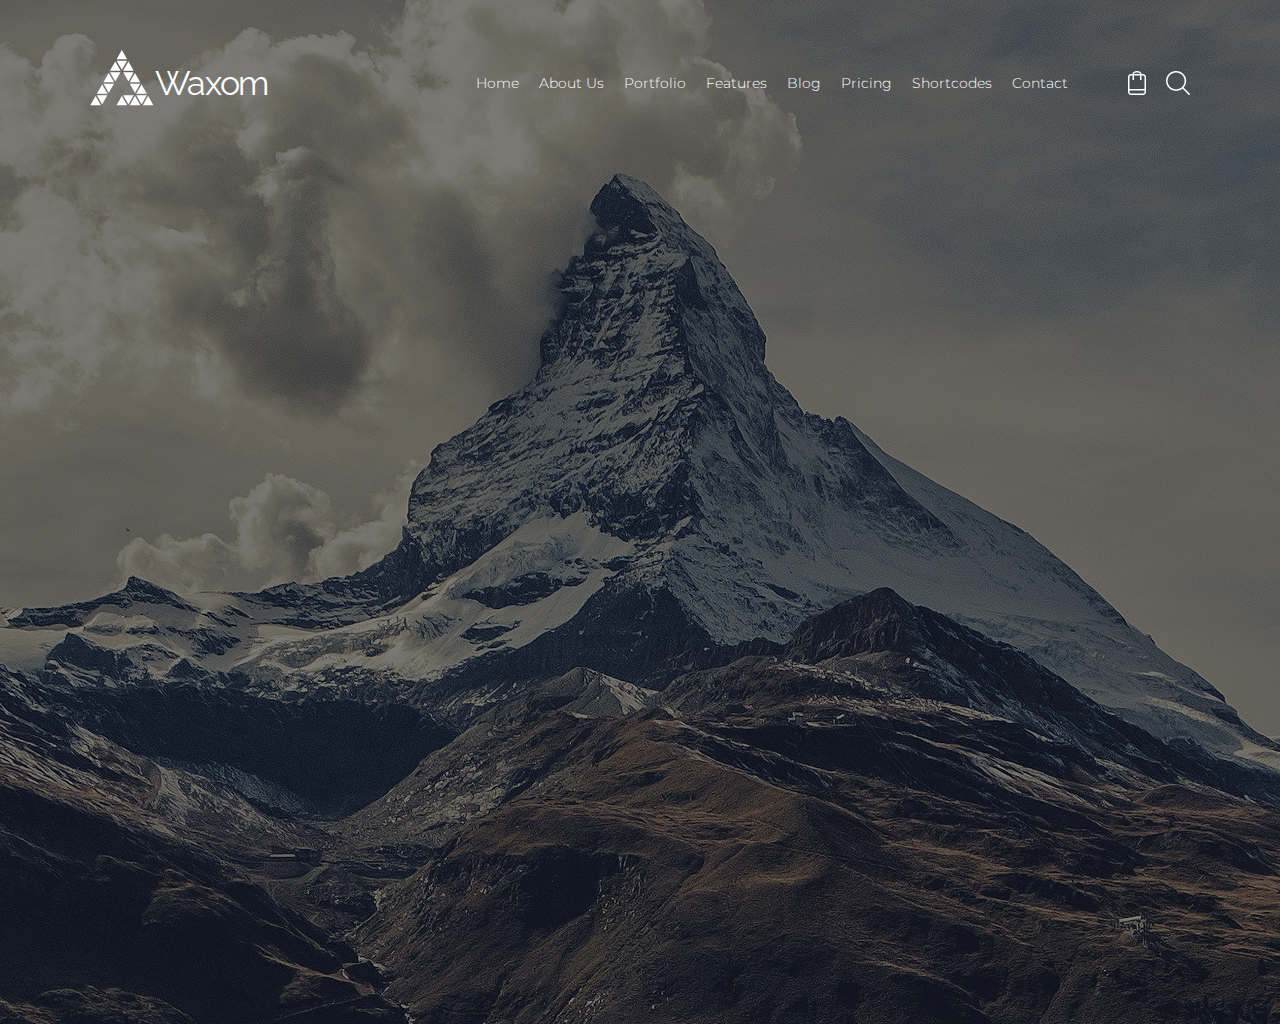
<file: 10/index.html>
<!DOCTYPE html>
<html lang="en">

<head>
    <meta charset="UTF-8">

    <link rel="stylesheet" href="style.css">
    <link href="https://fonts.googleapis.com/css?family=Montserrat:400,600,600i,700,800
    |Raleway:400,400i,500,500i,600,800i,900&display=swap" rel="stylesheet">
    <title>Document</title>
</head>

<body>

    <div class="header">
        <div class="header-navigator">
            <div class="logo">
                <div class="logo-img"></div>
                <div class="logo-text">Waxom</div>
            </div>

            <div class="nav">
                <ul class="nav-items">
                    <li>Home</li>
                    <li>About Us</li>
                    <li>Portfolio</li>
                    <li>Features</li>
                    <li>Blog</li>
                    <li>Pricing</li>
                    <li>Shortcodes</li>
                    <li>Contact</li>
                </ul>

                <div class="item-nav">
                    <div class="item-nav-box"></div>
                    <div class="item-nav-search"></div>
                </div>
            </div>
        </div>


    </div>





</body>

</html>
</file>
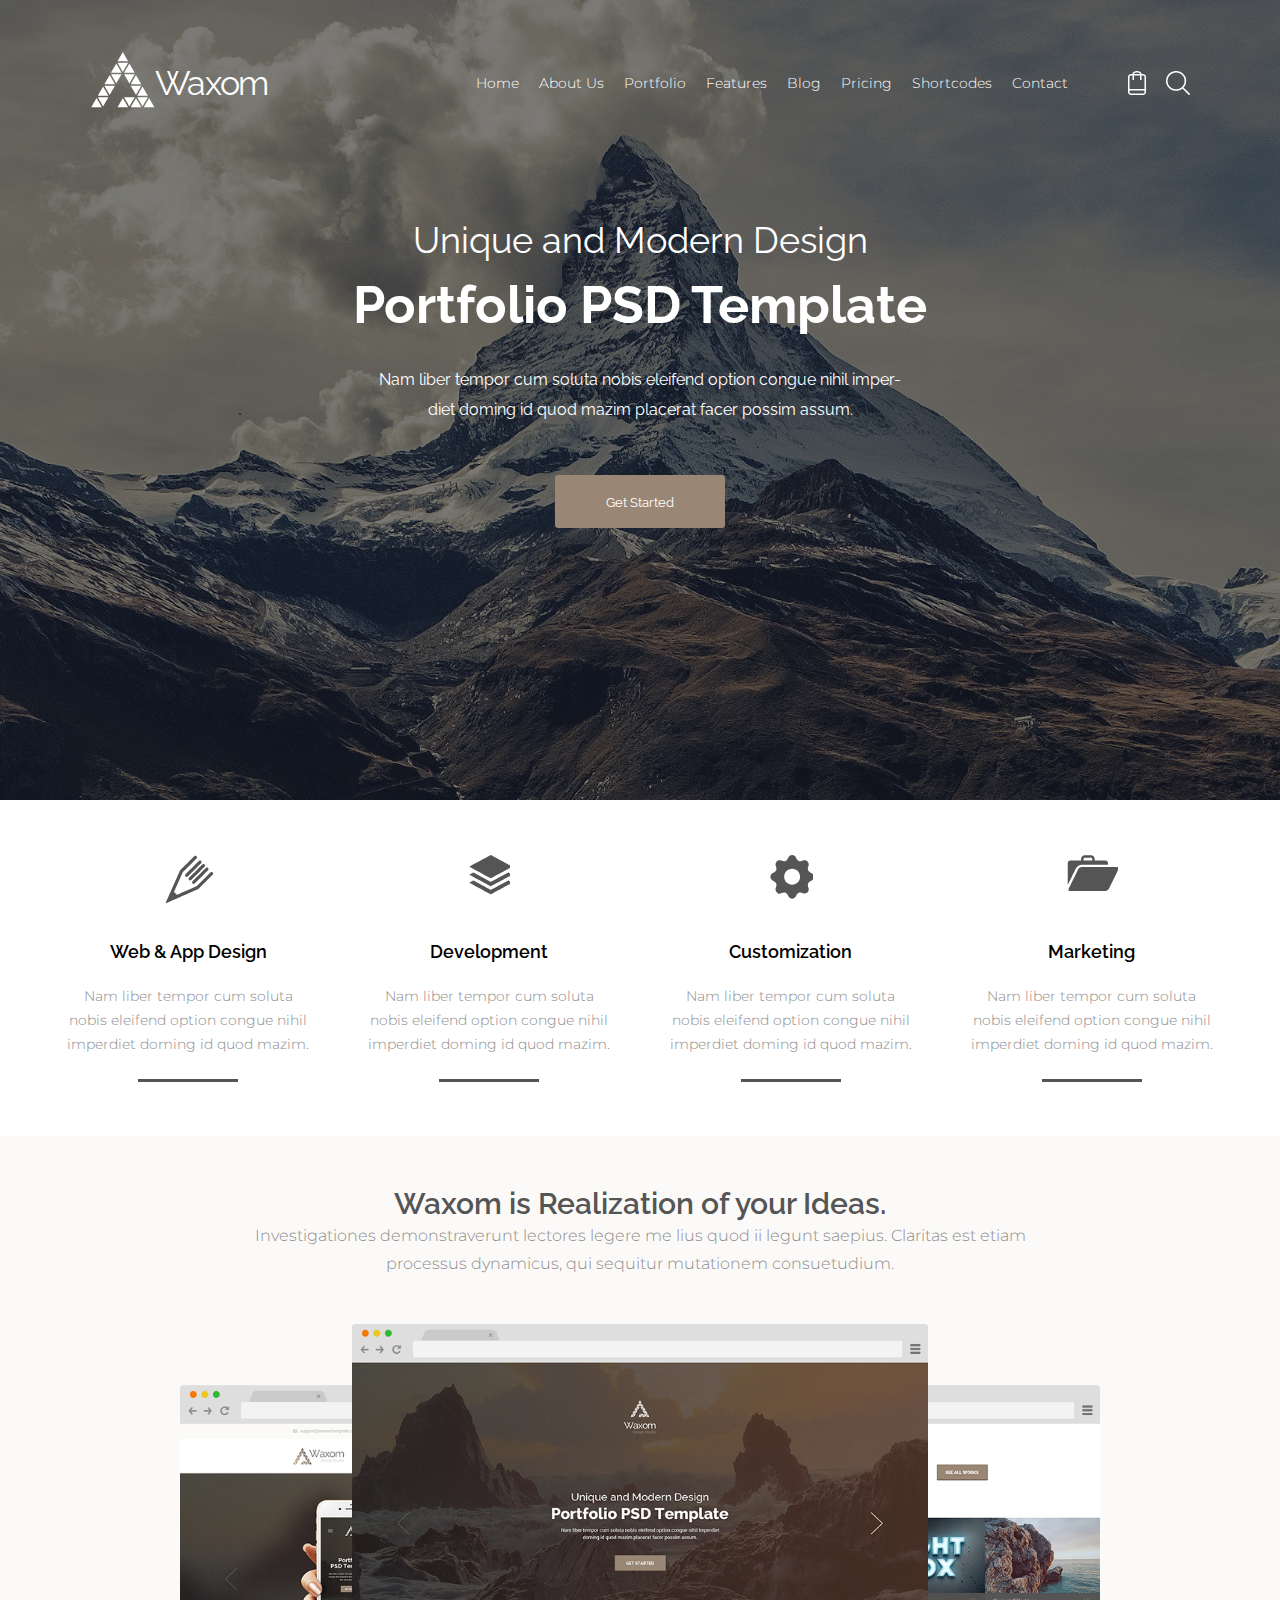
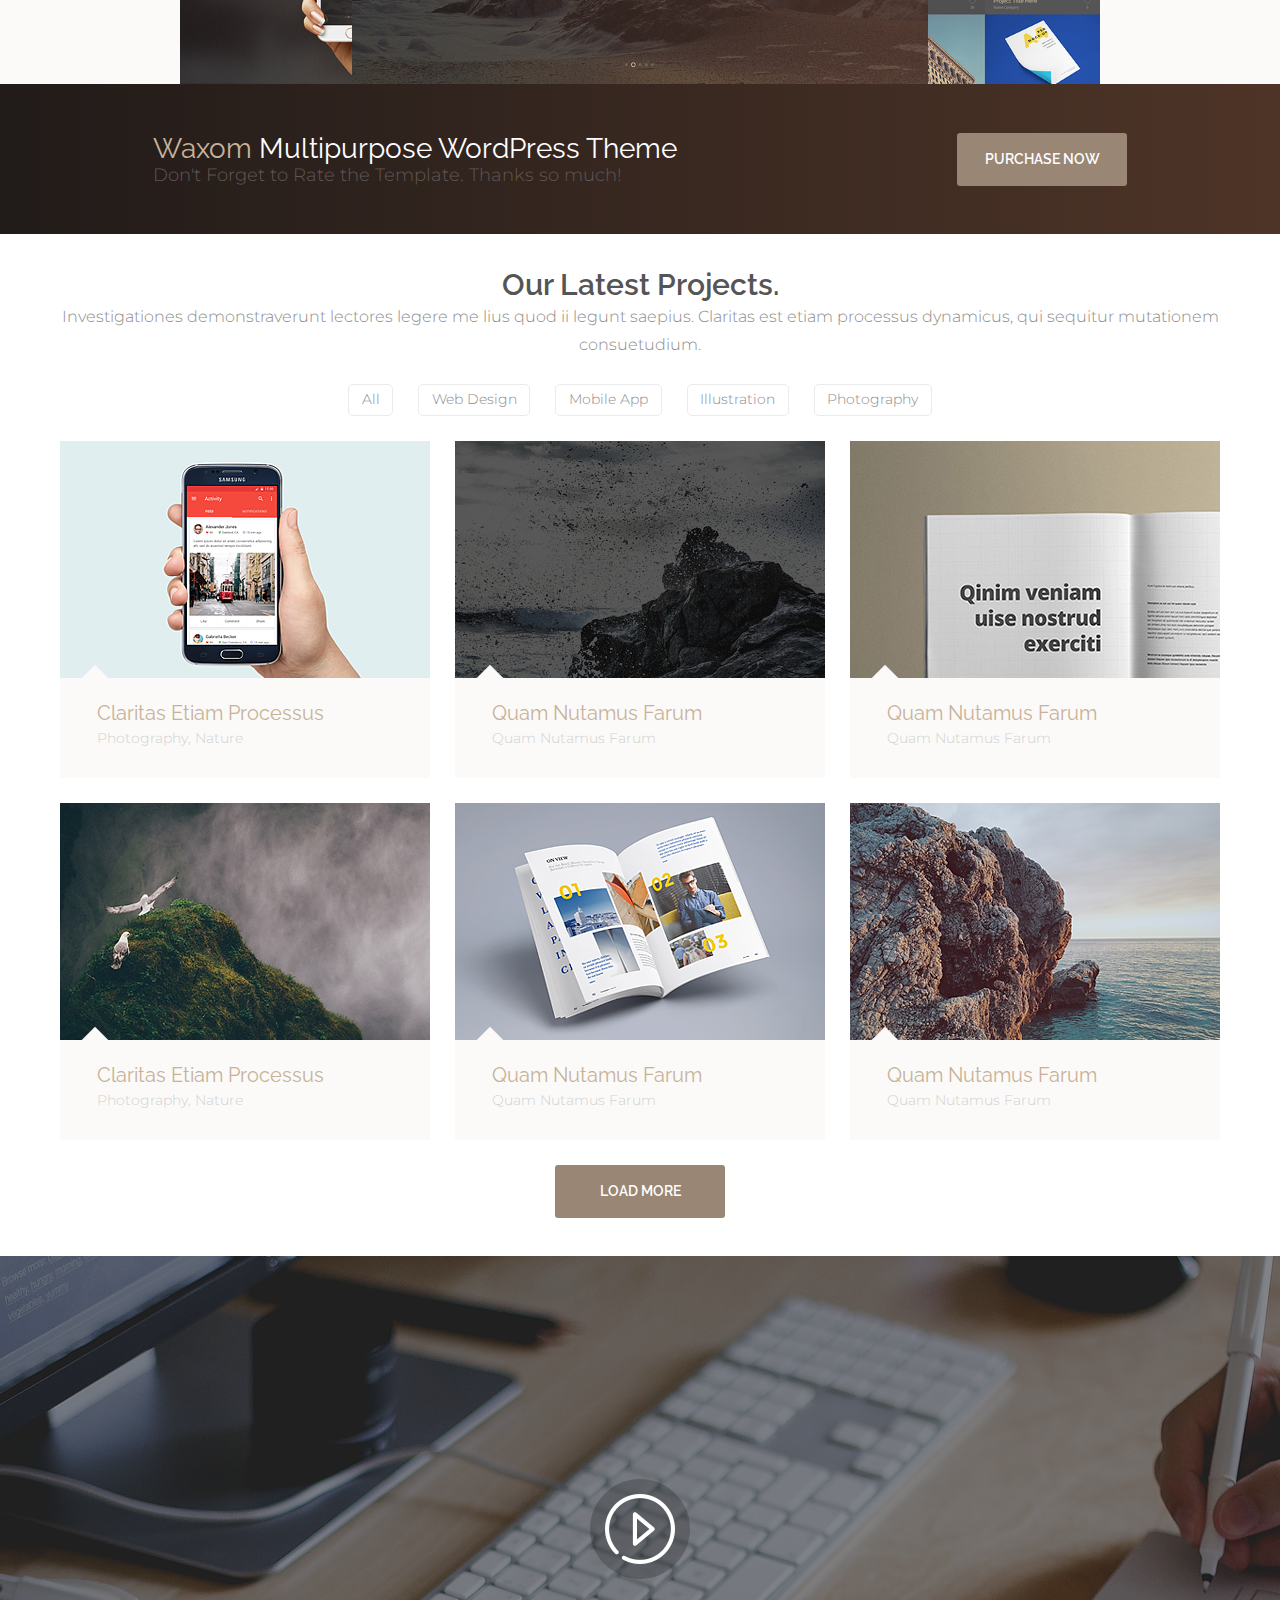
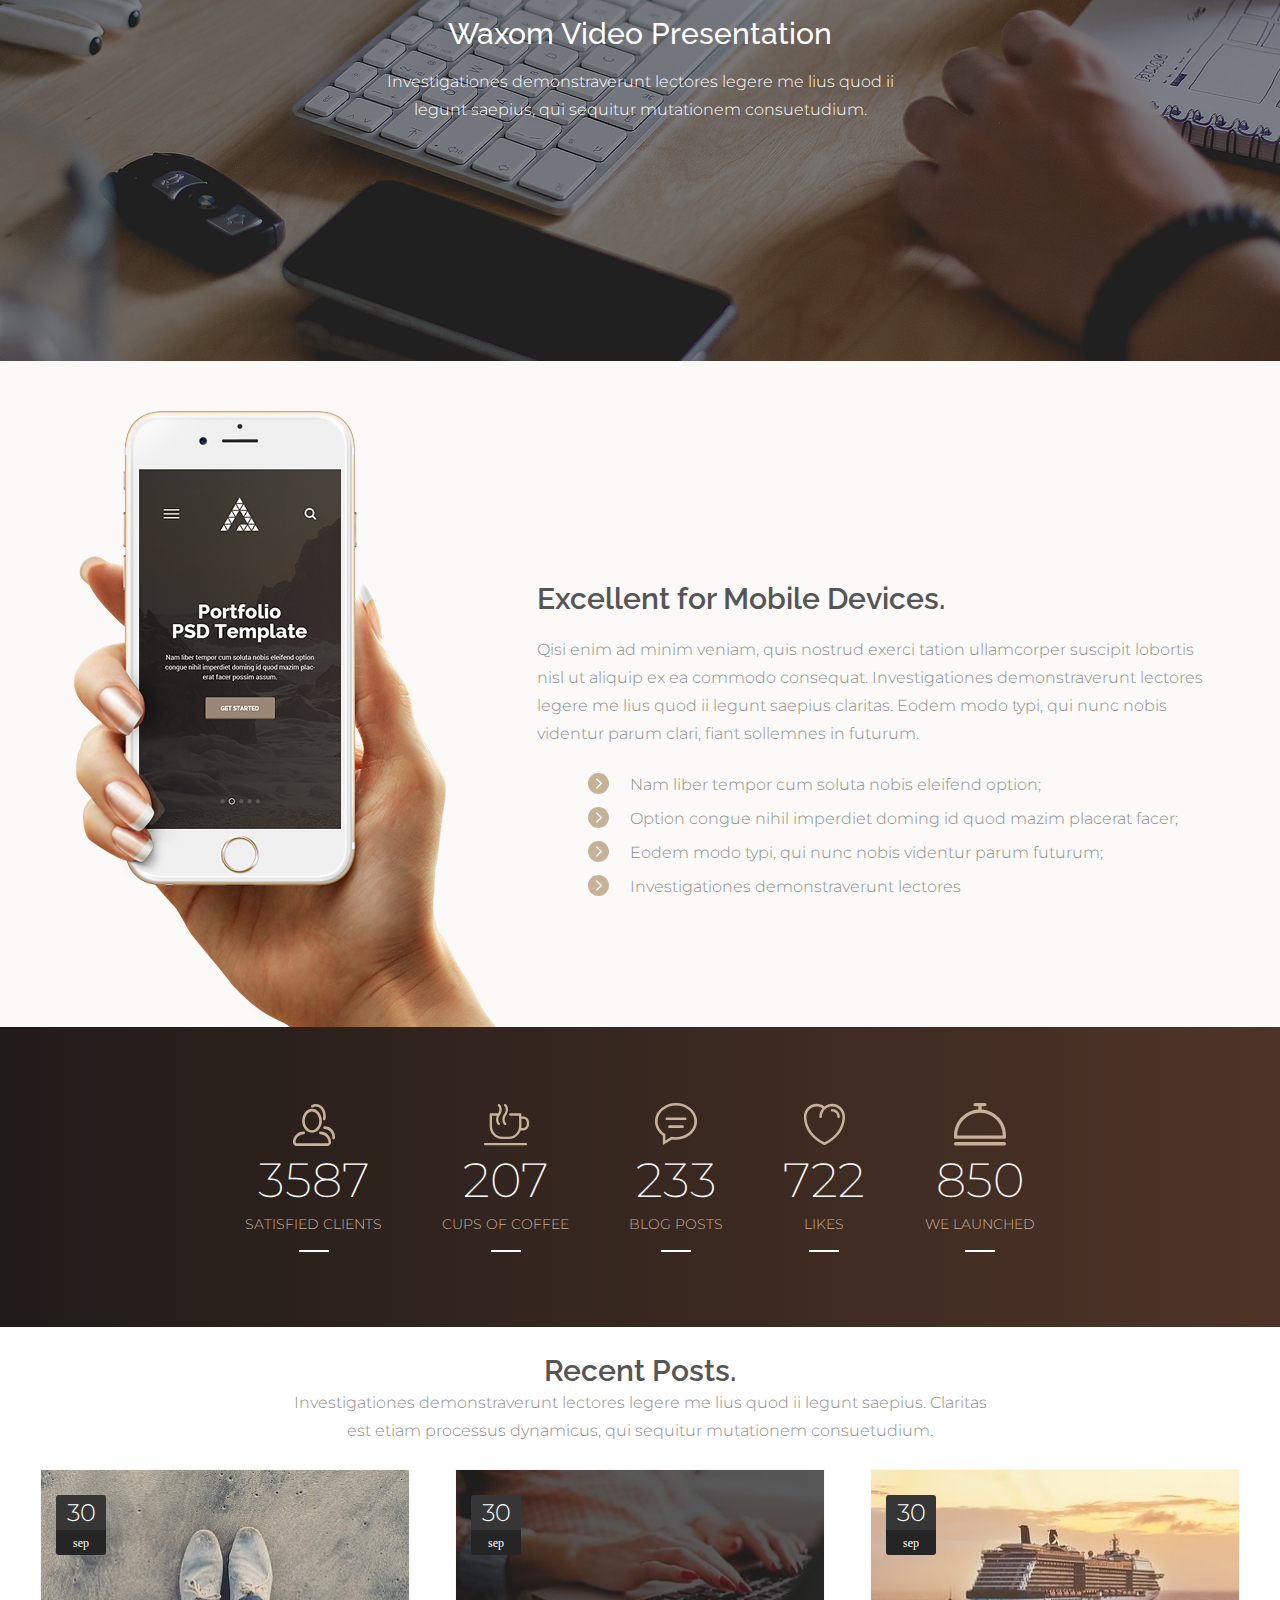
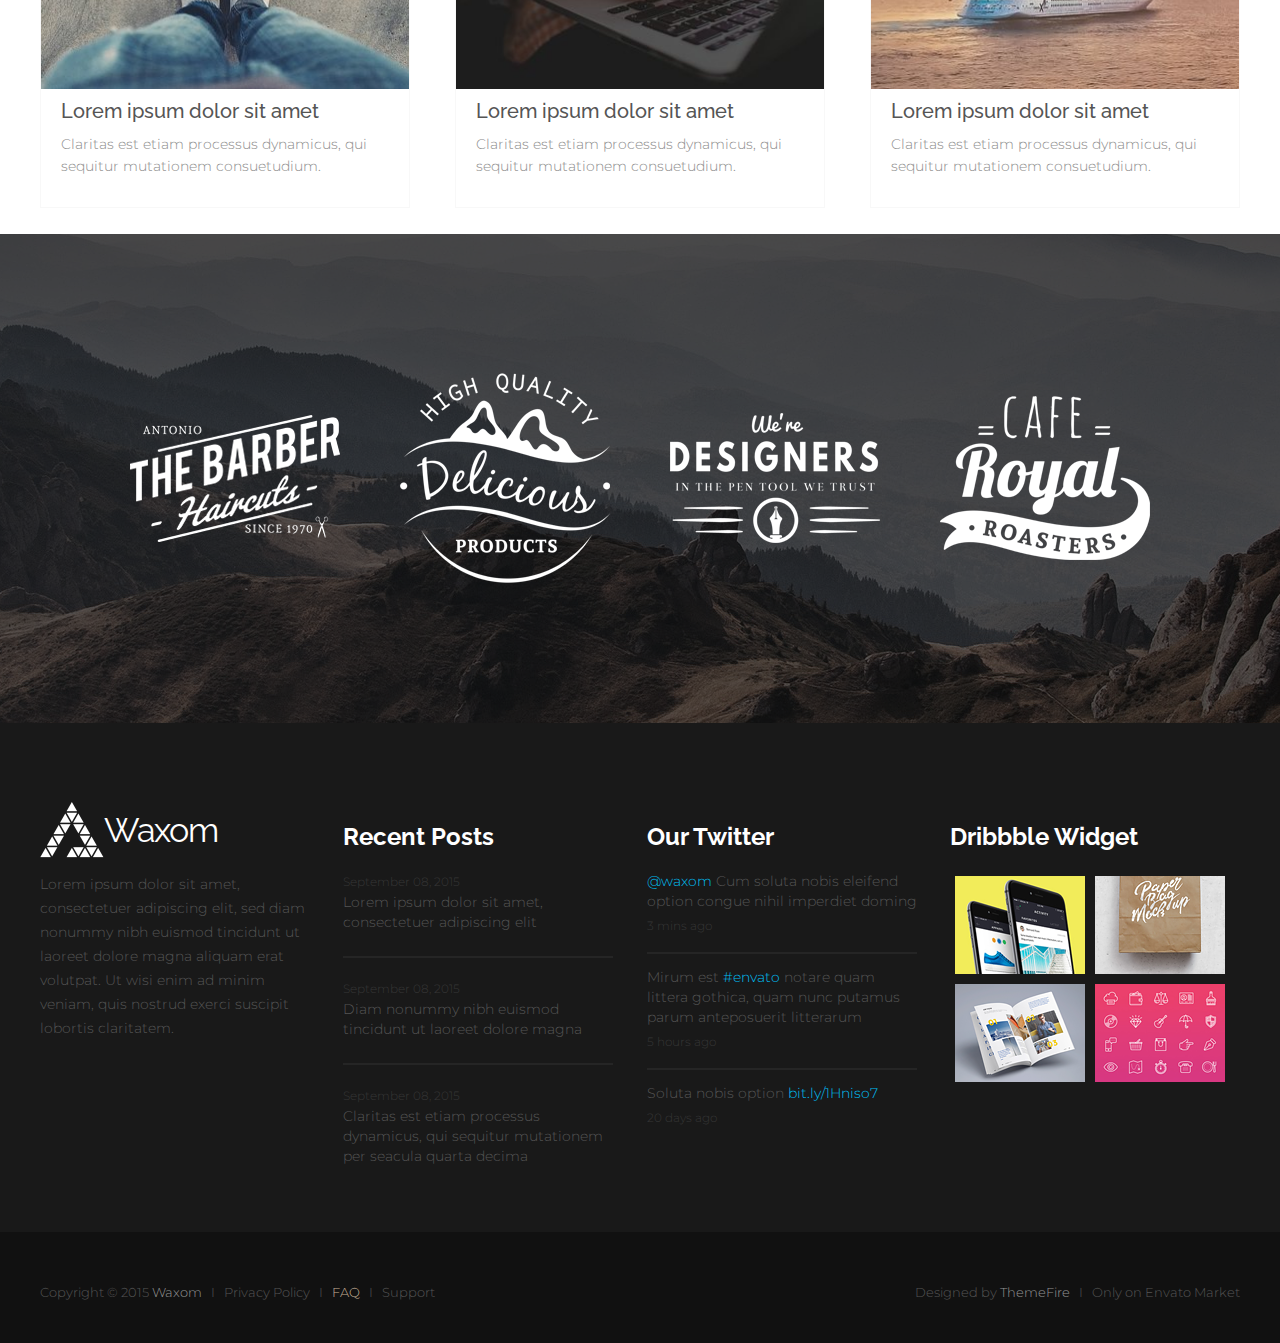
<file: 88/index.html>
<!DOCTYPE html>
<html lang="ru">

<head>
    <meta charset="UTF-8">
    <link rel="stylesheet" href="style.css">
    <meta name="viewport" content="width=device-width, initial-scale=1">
    <link href="https://fonts.googleapis.com/css?family=Montserrat:400,600,600i,700,800
    |Raleway:400,400i,500,500i,600,800i,900&display=swap" rel="stylesheet">
    <title>Document</title>
</head>

<body>

    <div class="header">
        <div class="header-navigator">
            <div class="logo">
                <div class="logo-img"> </div>
                <div class="logo-text">Waxom</div>
            </div>
            <div class="nav">
                <div class="header-burger">
                    <span></span>
                </div>
                <ul class="nav-items">
                    <li><a href="Google.com">Home</a></li>
                    <li><a href="">About Us</a> </li>
                    <li><a href="">Portfolio</a> </li>
                    <li><a href="">Features</a> </li>
                    <li><a href="">Blog</a> </li>
                    <li><a href="">Pricing</a> </li>
                    <li><a href="">Shortcodes</a> </li>
                    <li><a href="">Contact</a> </li>
                </ul>
                <div class="item-nav">
                    <div class="item-nav-box"></div>
                    <div class="item-nav-search"></div>
                </div>
            </div>
            <div class="item-nav-search2"></div>
        </div>
        <div class="header-text">
            <div class="header-main-text">Unique and Modern Design</div>
            <div class="header-subtext">Portfolio PSD Template</div>
            <div class="header-subtext-sub">Nam liber tempor cum soluta nobis eleifend option congue nihil
                imper-<br>diet
                doming id quod mazim placerat facer possim assum.</div>
        </div>
        <div class="header-buton">
            <button class="header-btn">Get Started</button>
        </div>
    </div>

    <div class="header-img-items">

        <div class="header-img-items1 img-header-flex-wraper flex">
            <div class="header-img-karandash "></div>
            <span class="karandash-text">Web & App Design</span>
            <span class="karandas-subtex">Nam liber tempor cum soluta nobis eleifend option
                congue nihil imperdiet doming id quod mazim.</span>
            <div class="header-line"></div>
        </div>
        <div class="header-img-items2 img-header-flex-wraper flex">
            <div class="header-img-list"></div>
            <span class="karandash-text">Development</span>
            <span class="karandas-subtex">Nam liber tempor cum soluta nobis eleifend option
                congue nihil imperdiet doming id quod mazim.</span>
            <div class="header-line"></div>
        </div>
        <div class="header-img-items3 img-header-flex-wraper flex">
            <div class="header-img-custom"></div>
            <span class="karandash-text">Customization</span>
            <span class="karandas-subtex">Nam liber tempor cum soluta nobis eleifend option
                congue nihil imperdiet doming id quod mazim.</span>
            <div class="header-line"></div>
        </div>
        <div class="header-img-items4 img-header-flex-wraper flex">
            <div class="header-img-folder "></div>
            <span class="karandash-text">Marketing</span>
            <span class="karandas-subtex">Nam liber tempor cum soluta nobis eleifend option
                congue nihil imperdiet doming id quod mazim.</span>
            <div class="header-line"></div>
        </div>


    </div>

    <div class="waxon-ideas">

        <div class="ideas-text">
            <div class="ideas-maintext">Waxom is Realization of your Ideas.</div>
            <div class="ideas-subtext">Investigationes demonstraverunt lectores legere me lius quod ii legunt saepius.
                Claritas est etiam <br> processus dynamicus, qui sequitur mutationem consuetudium.</div>
        </div>

        <div class="ideas-main-img">
            <div class="ideas-sub-img">
                <div class="ideas-img1">
                    <img src="img/layers.png" alt="">
                </div>
            </div>
        </div>
        <div class="ideas-main-gradient">
            <div class="ideas-gradient-text">
                <div class="ideas-gradient-text-main"><span> Waxom</span> Multipurpose WordPress Theme</div>
                <div class="ideas-gradient-text-sub">Don't Forget to Rate the Template. Thanks so much!</div>
            </div>

            <div class="ideas-buton">
                <div class="ideas-btn">purchase now</div>
            </div>

        </div>


    </div>
    <div class="latest-projects">

        <div class="latest-text">
            <div class="latest-maintext">Our Latest Projects.</div>
            <div class="latest-subtext">Investigationes demonstraverunt lectores legere me lius quod ii legunt saepius.
                Claritas est etiam processus dynamicus, qui sequitur mutationem consuetudium.</div>
        </div>
        <div class="latest-navigator">
            <ul class="navigator-lates">
                <li>All</li>
                <li>Web Design</li>
                <li>Mobile App</li>
                <li>Illustration</li>
                <li>Photography</li>
            </ul>
        </div>
        <div class="latest-img-main">
            <div class="latest-img-collum">
                <div class="latest-img-row">
                    <div class="latest-row">
                        <div class="img-latest-rov">
                            <div class="lupa-img"></div>
                            <div class="labei-img"></div>
                        </div>
                        <img class="tilda" src="img/latest_1.png" alt="">
                        <div class="oone-img">Claritas Etiam Processus <span>Photography, Nature</span> </div>
                    </div>
                    <div class="latest-row">
                        <div class="img-latest-rov">
                            <div class="lupa-img"></div>
                            <div class="labei-img"></div>
                        </div>
                        <img class="tilda" src="img/latest_2.png" alt="">
                        <div class="oone-img">Quam Nutamus Farum <span>Quam Nutamus Farum</span></div>
                    </div>
                    <div class="latest-row hide-mobile">
                        <div class="img-latest-rov">
                            <div class="lupa-img"></div>
                            <div class="labei-img"></div>
                        </div>
                        <img class="tilda" src="img/latest_3.png" alt="">
                        <div class="oone-img"> Quam Nutamus Farum <span>Quam Nutamus Farum</span></div>
                    </div>
                </div>
                <div class="latest-img-row   ">
                    <div class="latest-row">
                        <div class="img-latest-rov">
                            <div class="lupa-img"></div>
                            <div class="labei-img"></div>
                        </div>
                        <img class="tilda" src="img/latest_4 (1).png" alt="">
                        <div class="oone-img">Claritas Etiam Processus <span>Photography, Nature</span> </div>
                    </div>
                    <div class="latest-row">
                        <div class="img-latest-rov">
                            <div class="lupa-img"></div>
                            <div class="labei-img"></div>
                        </div>
                        <img class="tilda" src="img/latest_5.png" alt="">
                        <div class="oone-img">Quam Nutamus Farum <span>Quam Nutamus Farum</span></div>
                    </div>
                    <div class="latest-row hide-mobile">
                        <div class="img-latest-rov">
                            <div class="lupa-img"></div>
                            <div class="labei-img"></div>
                        </div>
                        <img class="tilda" src="img/latest_6.png" alt="">
                        <div class="oone-img"> Quam Nutamus Farum <span>Quam Nutamus Farum</span></div>
                    </div>
                </div>
            </div>
        </div>
        <div class="latest-buton">
            <div class="ideas-btn">Load More</div>
        </div>
    </div>
    <div class="waxon-video">
        <div class="video-wrapper">
            <div class="video-img-wraper">
                <div class="video-img">
                    <div class="video-wrapper-krug"></div>
                    <div class="video-kvadrat"></div>

                </div>
            </div>
            <div class="video-text">
                <div class="video-maintex">Waxom Video Presentation</div>
                <div class="video-subtext">Investigationes demonstraverunt lectores legere me lius quod ii legunt
                    saepius,
                    qui sequitur mutationem consuetudium.</div>
            </div>
        </div>
    </div>


    <div class="exellend-for-mob">
        <div class="exellend-for-mob-wrapper">
            <div class="exelle-img">
                <img src="img/iphone_in_hand_10962.png" alt="">
            </div>
            <div class="exelle-text-wrapper">
                <div class="exelle-text-main">Excellent for Mobile Devices.</div>
                <div class="exelle-text-subb">
                    Qisi enim ad minim veniam, quis nostrud exerci tation ullamcorper suscipit lobortis nisl ut aliquip
                    ex ea commodo consequat. Investigationes demonstraverunt lectores legere me lius quod ii legunt
                    saepius claritas. Eodem modo typi, qui nunc nobis videntur parum clari, fiant sollemnes in futurum.
                </div>
                <div class="exelle-text-spoisk">
                    <ul class="exelle-text-ul">
                        <li>Nam liber tempor cum soluta nobis eleifend option;</li>
                        <li>Option congue nihil imperdiet doming id quod mazim placerat facer;</li>
                        <li>Eodem modo typi, qui nunc nobis videntur parum futurum;</li>
                        <li>Investigationes demonstraverunt lectores</li>
                    </ul>
                </div>
            </div>
        </div>

    </div>

    <div class="five-img-main">
        <div class="five-img-wraper">
            <div class="five-wrapper-flex">

                <div class="five-main-blok">
                    <div class="main-blok-img-1"></div>
                    <div class="main-blok-counter">3587</div>
                    <div class="main-blok-text">Satisfied Clients</div>
                    <div class="main-blok-line"></div>
                </div>
                <div class="five-main-blok">
                    <div class="main-blok-img-2"></div>
                    <div class="main-blok-counter">207</div>
                    <div class="main-blok-text">Cups of coffee</div>
                    <div class="main-blok-line"></div>
                </div>
                <div class="five-main-blok">
                    <div class="main-blok-img-3"></div>
                    <div class="main-blok-counter">233</div>
                    <div class="main-blok-text">Blog posts</div>
                    <div class="main-blok-line"></div>
                </div>
                <div class="five-main-blok">
                    <div class="main-blok-img-4"></div>
                    <div class="main-blok-counter">722</div>
                    <div class="main-blok-text">Likes</div>
                    <div class="main-blok-line"></div>
                </div>
                <div class="five-main-blok">
                    <div class="main-blok-img-5"></div>
                    <div class="main-blok-counter">850</div>
                    <div class="main-blok-text">We launched</div>
                    <div class="main-blok-line"></div>
                </div>



            </div>

        </div>




    </div>

    <div class="bloc-recent-post">

        <div class="recent-post-text">
            <div class="post-text-main">Recent Posts.</div>
            <div class="post-text-subtext">Investigationes demonstraverunt lectores legere me lius quod ii legunt
                saepius. Claritas est etiam processus dynamicus, qui sequitur mutationem consuetudium.</div>
        </div>

        <div class="post-img-flex">

            <div class="post-img-block">
                <div class="post-img-first">
                    <div class="fon-img">
                        <div class="fon-img-number">30</div>
                        <div class="fon-img-mounts">sep</div>
                    </div>
                    <img class="post-img_before" src="img/recent_1.jpg" alt="">
                    <span>Lorem ipsum dolor sit amet <p>Claritas est etiam processus dynamicus, qui sequitur mutationem
                            consuetudium.</p></span>
                </div>
                <div class="post-img-first">
                    <div class="fon-img">
                        <div class="fon-img-number">30</div>
                        <div class="fon-img-mounts">sep</div>
                    </div>
                    <img src="img/recent_2.jpg" alt="">
                    <span>Lorem ipsum dolor sit amet <p>Claritas est etiam processus dynamicus, qui sequitur mutationem
                            consuetudium.</p></span>
                </div>
                <div class="post-img-first">
                    <div class="fon-img">
                        <div class="fon-img-number">30</div>
                        <div class="fon-img-mounts">sep</div>
                    </div>
                    <img src="img/recent_3.jpg" alt="">
                    <span>Lorem ipsum dolor sit amet <p>Claritas est etiam processus dynamicus, qui sequitur mutationem
                            consuetudium.</p></span>
                </div>
            </div>
        </div>


    </div>

    <div class="sub-footer">
        <div class="matherfucker-img">

            <img src="img/logo_01_11138.png" alt="" width="210px" height="127px">
            <img src="img/logo_02_11139.png" alt="" width="210px" height="210px">
            <img src="img/logo_03_11140.png" alt="" width="210px" height="130px">
            <img src="img/logo_04_11141.png" alt="" width="210px" height="164px">

        </div>

    </div>


    <div class="main-fucker-footer">

        <div class="bloc-with-bloc">
            <div class="first-fucking-bloc">
                <div class="first-fuck-bloc-img">
                    <img src="img/logos_9757.png" alt="">
                    <span>Waxom</span>
                </div>
                <div class="first-fuck-text">Lorem ipsum dolor sit amet, consectetuer adipiscing elit, sed diam nonummy
                    nibh
                    euismod tincidunt ut laoreet dolore magna aliquam erat volutpat. Ut wisi enim ad minim veniam, quis
                    nostrud exerci suscipit lobortis claritatem.</div>



            </div>
            <div class="q2-fucking-bloc">
                <div class="q2-main-text">Recent Posts</div>
                <div class="news-one first-news">Lorem ipsum dolor sit amet, consectetuer adipiscing elit</div>
                <div class="line-footer"></div>
                <div class="news-one">Diam nonummy nibh euismod tincidunt ut laoreet dolore magna</div>
                <div class="line-footer"></div>
                <div class="news-one">Claritas est etiam processus dynamicus, qui sequitur mutationem per seacula quarta
                    decima</div>

            </div>
            <div class="q3-fucking-bloc">

                <div class="q3-main-text">Our Twitter</div>
                <div class="trhi-one trhi-news"> <a href="google.com">@waxom</a> Cum soluta nobis eleifend option
                    congue nihil imperdiet doming</div>
                <div class="line-footer"></div>
                <div class="trhi-one trhi2-news">Mirum est <a href="google.com">#envato</a> notare quam littera gothica,
                    quam nunc
                    putamus parum anteposuerit litterarum</div>
                <div class="line-footer"></div>
                <div class="trhi-one trhi3-news">Soluta nobis option <a class="link"
                        href="bit.ly/1Hniso7">bit.ly/1Hniso7</a>
                </div>
            </div>
            <div class="q4-fucking-bloc">

                <div class="q4-maintext">Dribbble Widget</div>
                <div class="q4-main-flex">
                    <img src="img/bg_photo_8842.png" alt="">
                    <img src="img/bg_photo_9778.png" alt="">
                    <img src="img/bg_photo_9781.png" alt="">
                    <img src="img/bg_photo_9784.png" alt="">
                </div>
            </div>
        </div>

    </div>



    <div class="foooooooooter">

        <div class="foootrf-wraper">

            <div class="left-block">
                <a class="foootrer-lact-words">Copyright © 2015 <span> Waxom</span> </a>
                <div class="foooter-liner">I</div>
                <a href="#" class="foootrer-lact-wordsPri">Privacy Policy</a>
                <div class="foooter-liner">I</div>
                <a href="#" class="foootrer-lact-wordsFAQ ">FAQ</a>
                <div class="foooter-liner">I</div>
                <a href="#" class="foootrer-lact-wordsSup">Support</a>


            </div>
            <div class="right-block">
                <div class="foootrer-lact-words-rigth">Designed by <span> ThemeFire</span> </div>
                <div class="foooter-liner">I</div>
                <div class="foootrer-lact-words-right">Only on <span> Envato Market</span></div>
            </div>



        </div>



    </div>


    <script src="https://code.jquery.com/jquery-3.4.1.slim.min.js"></script>

    <script src="script.js"></script>

</body>

</html>
</file>
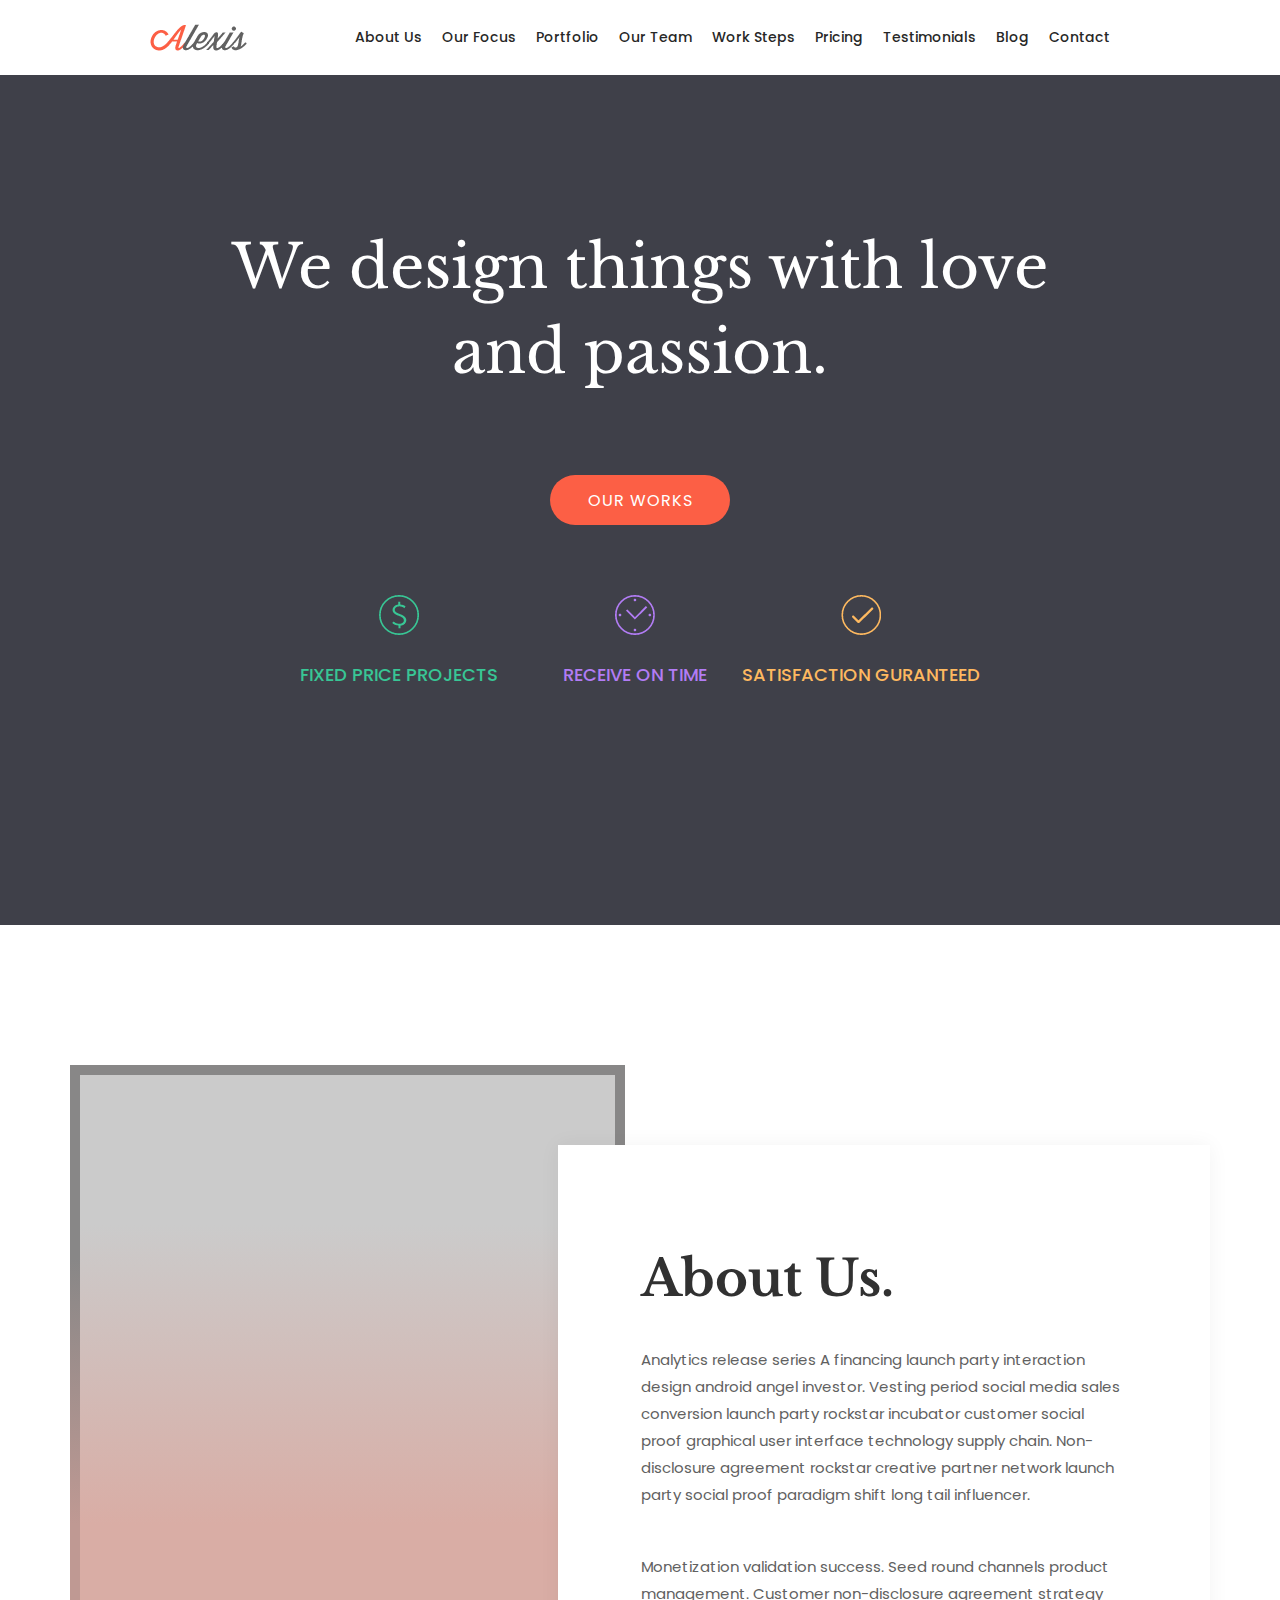
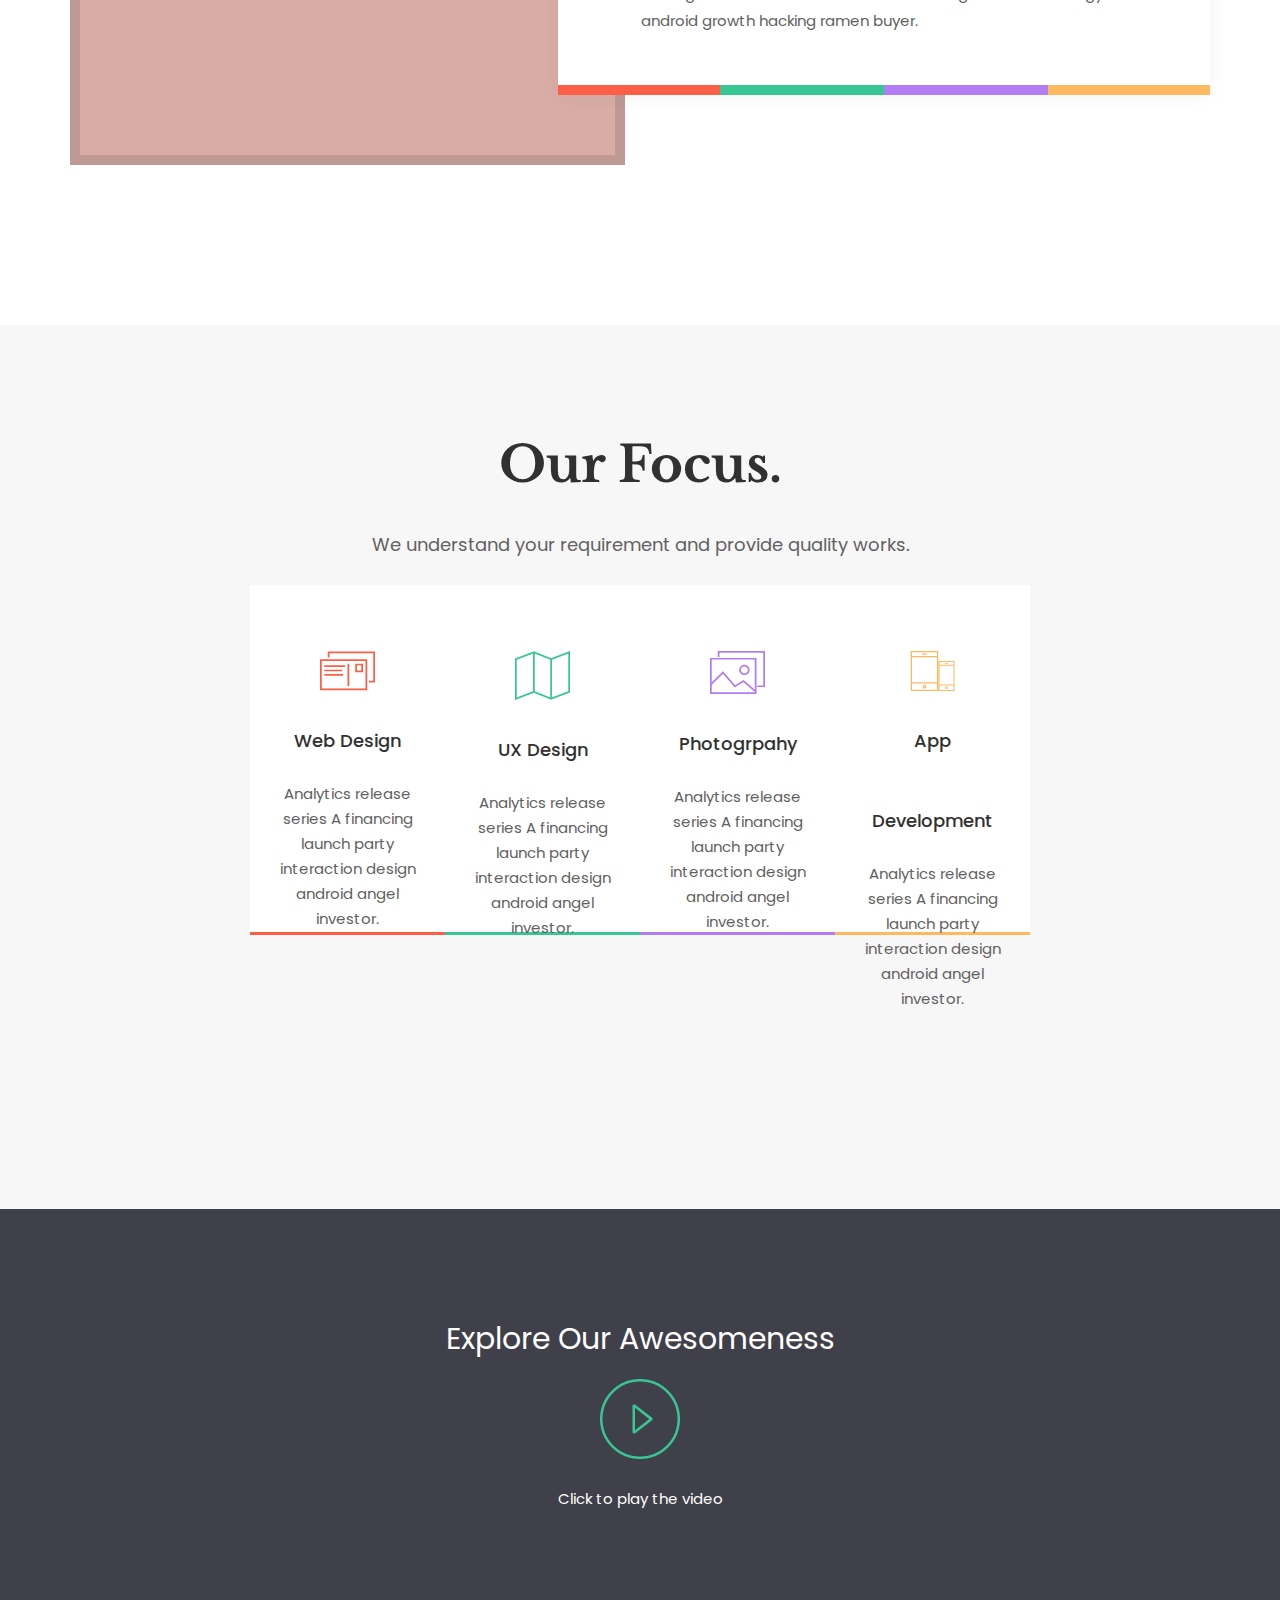
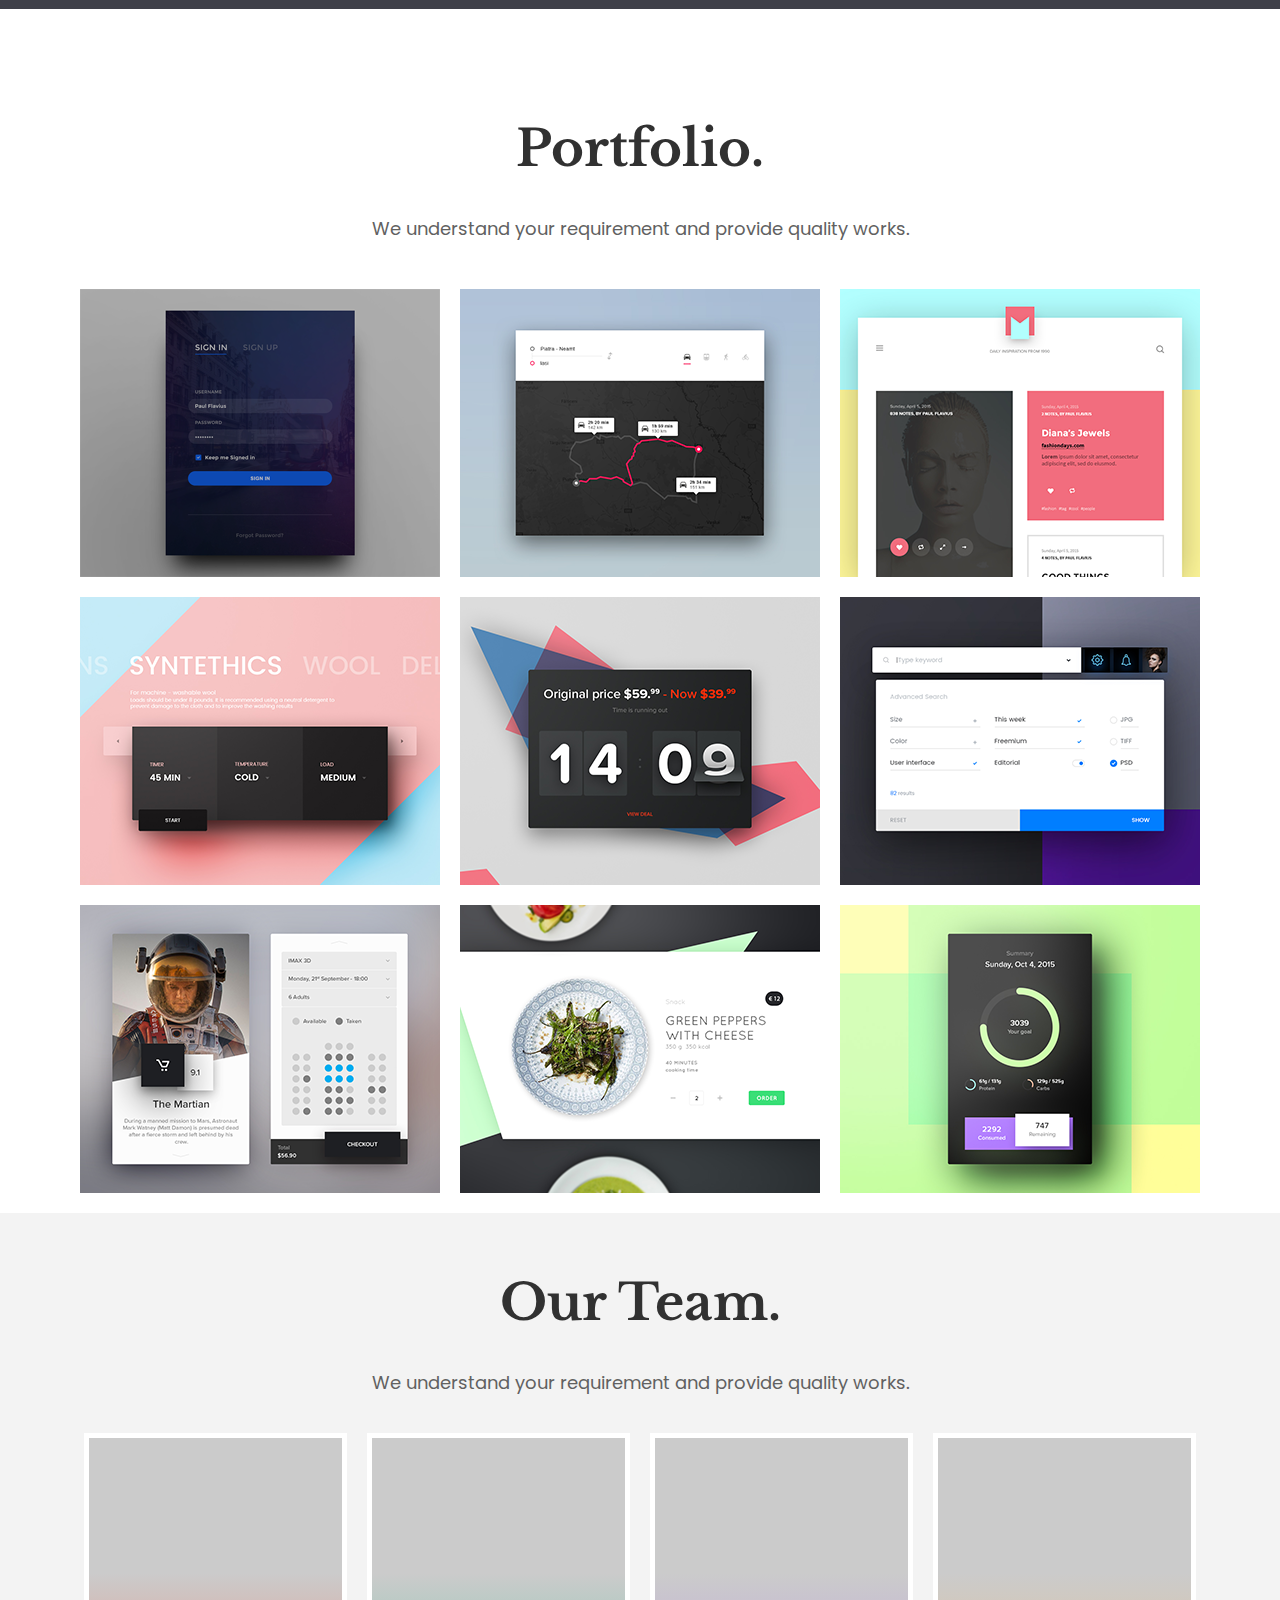
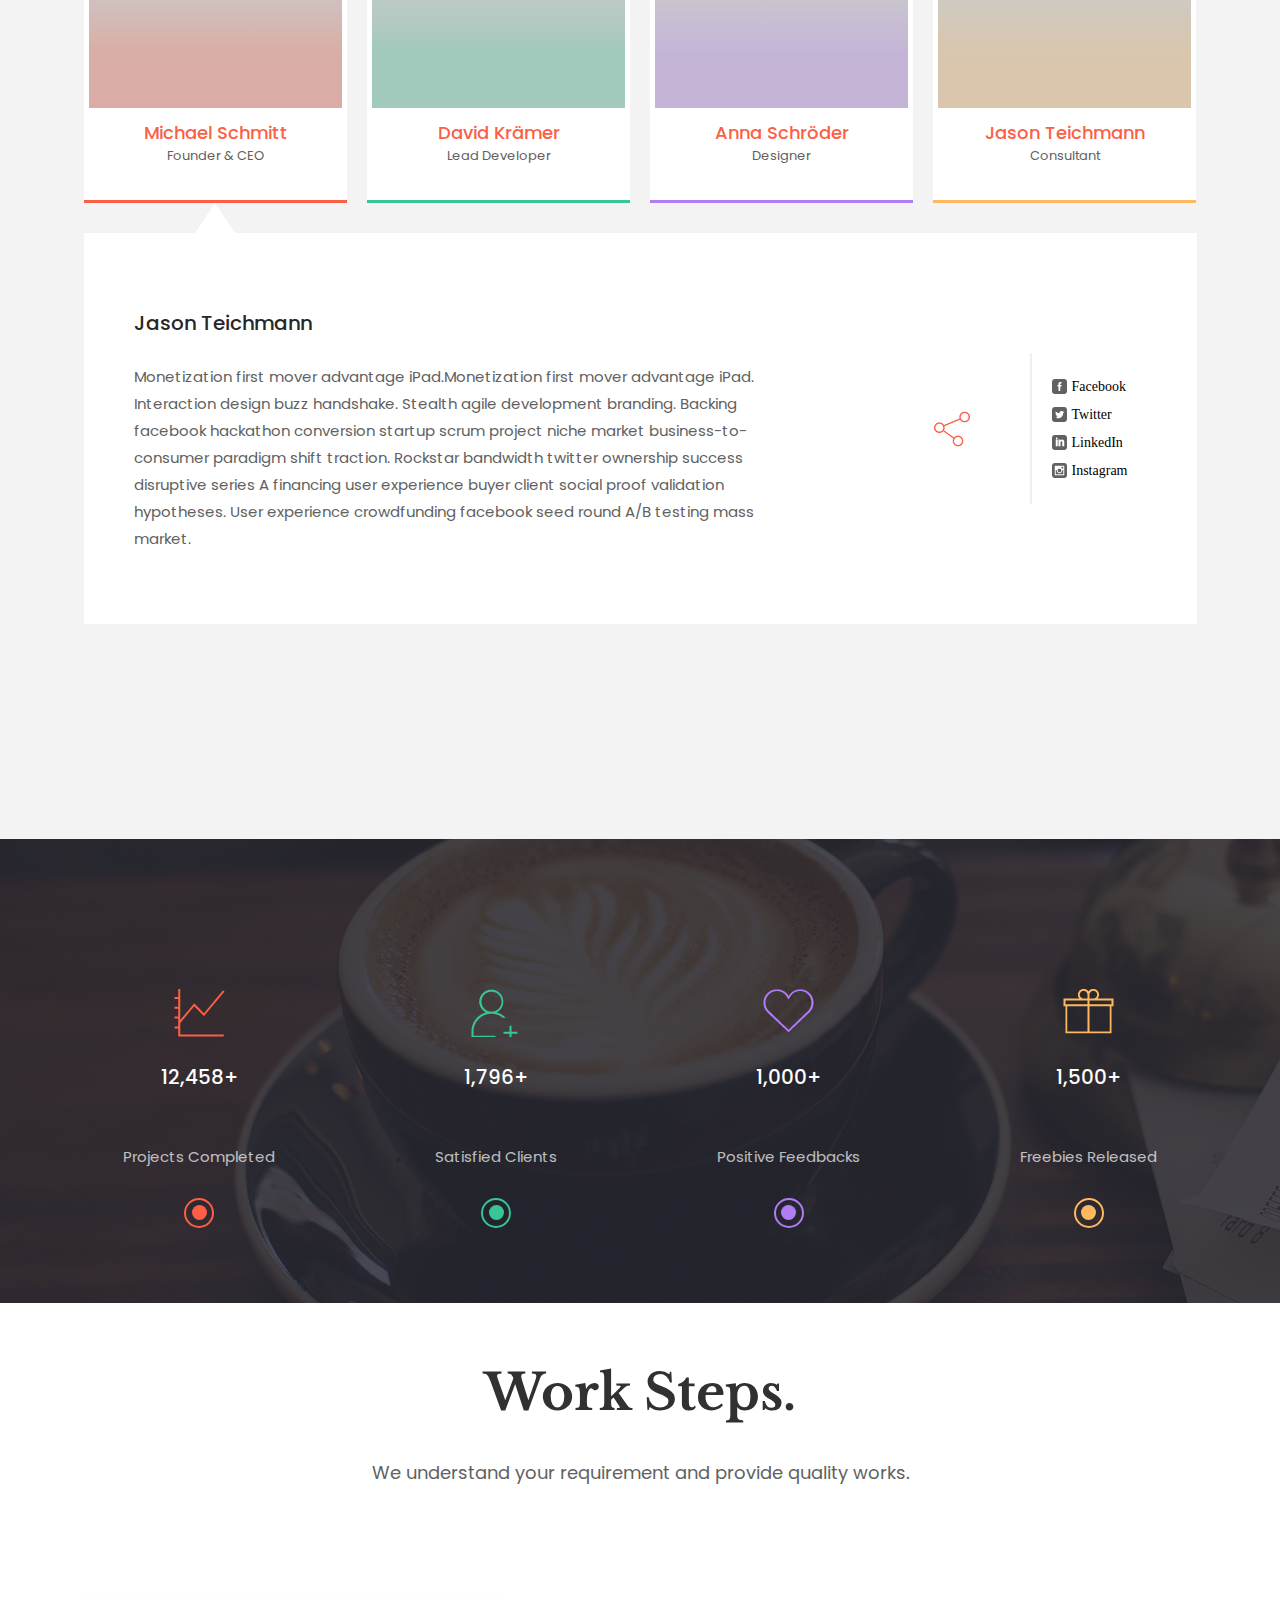
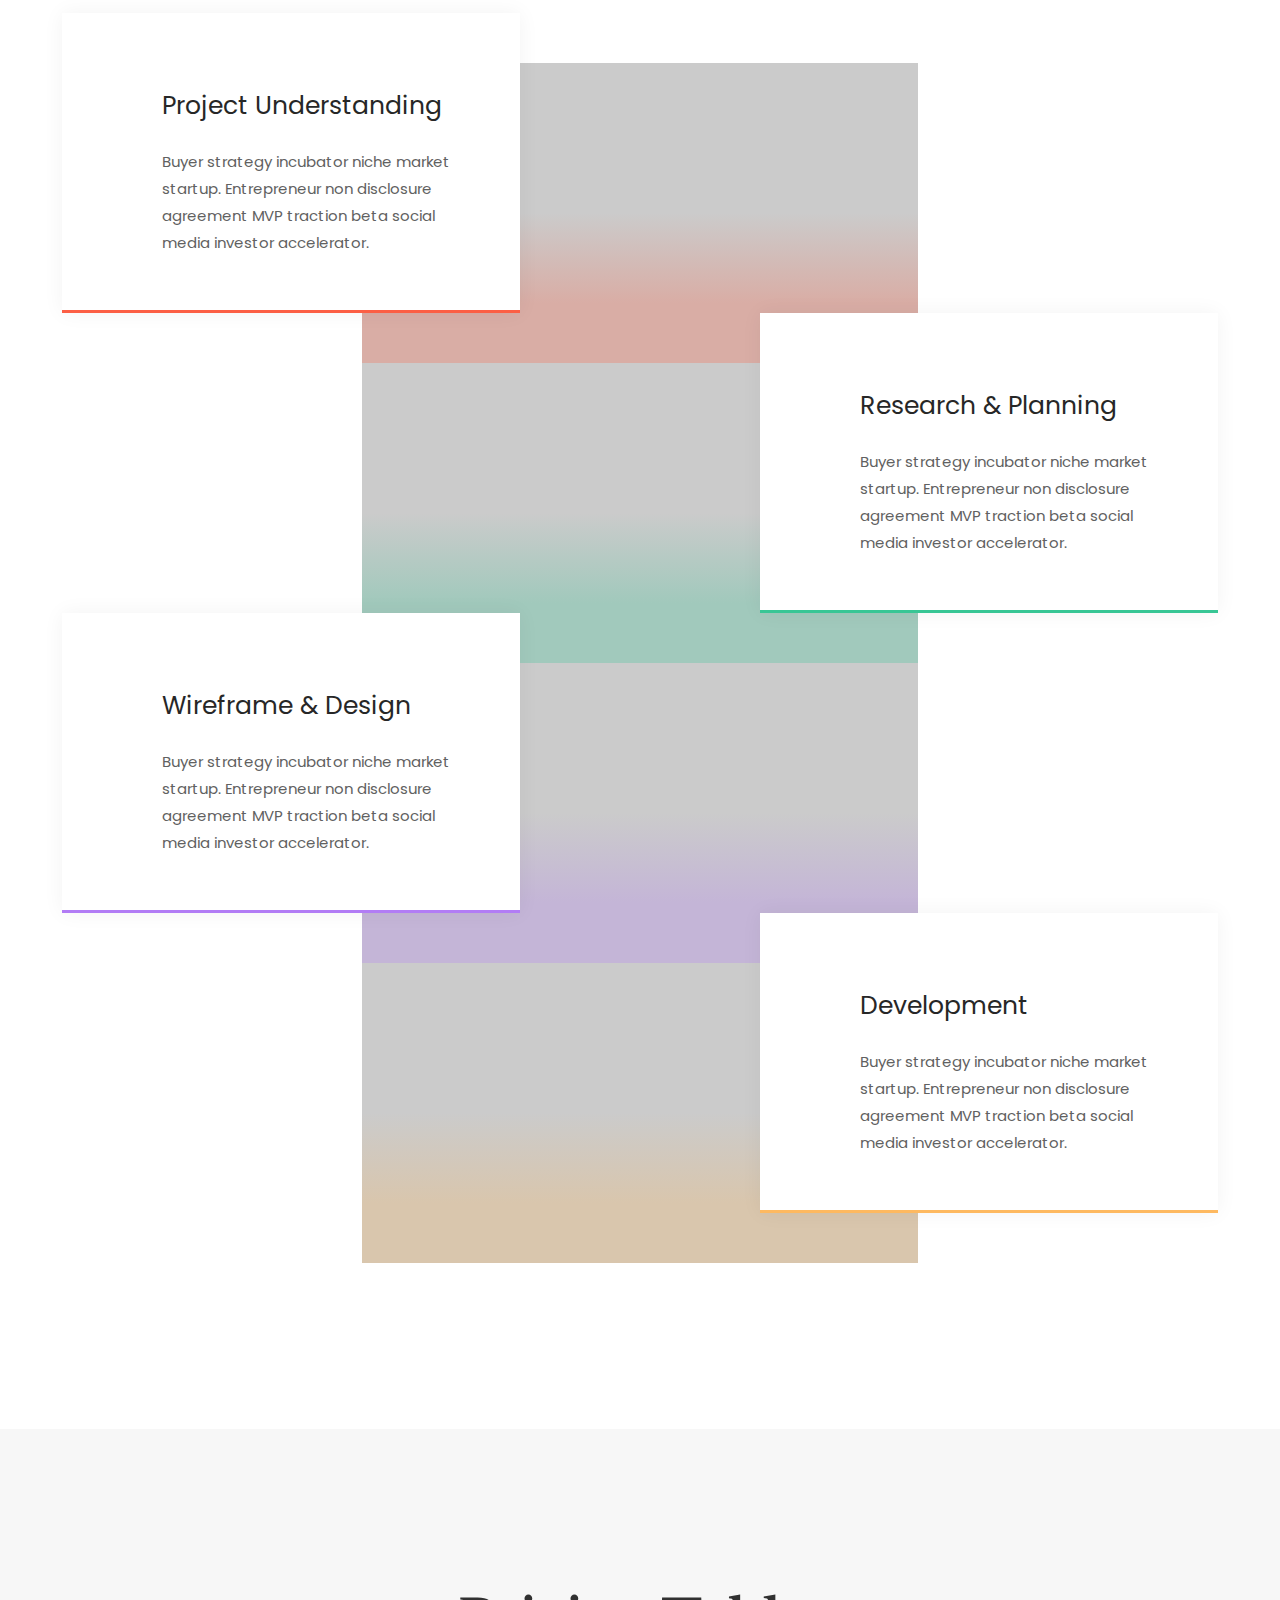
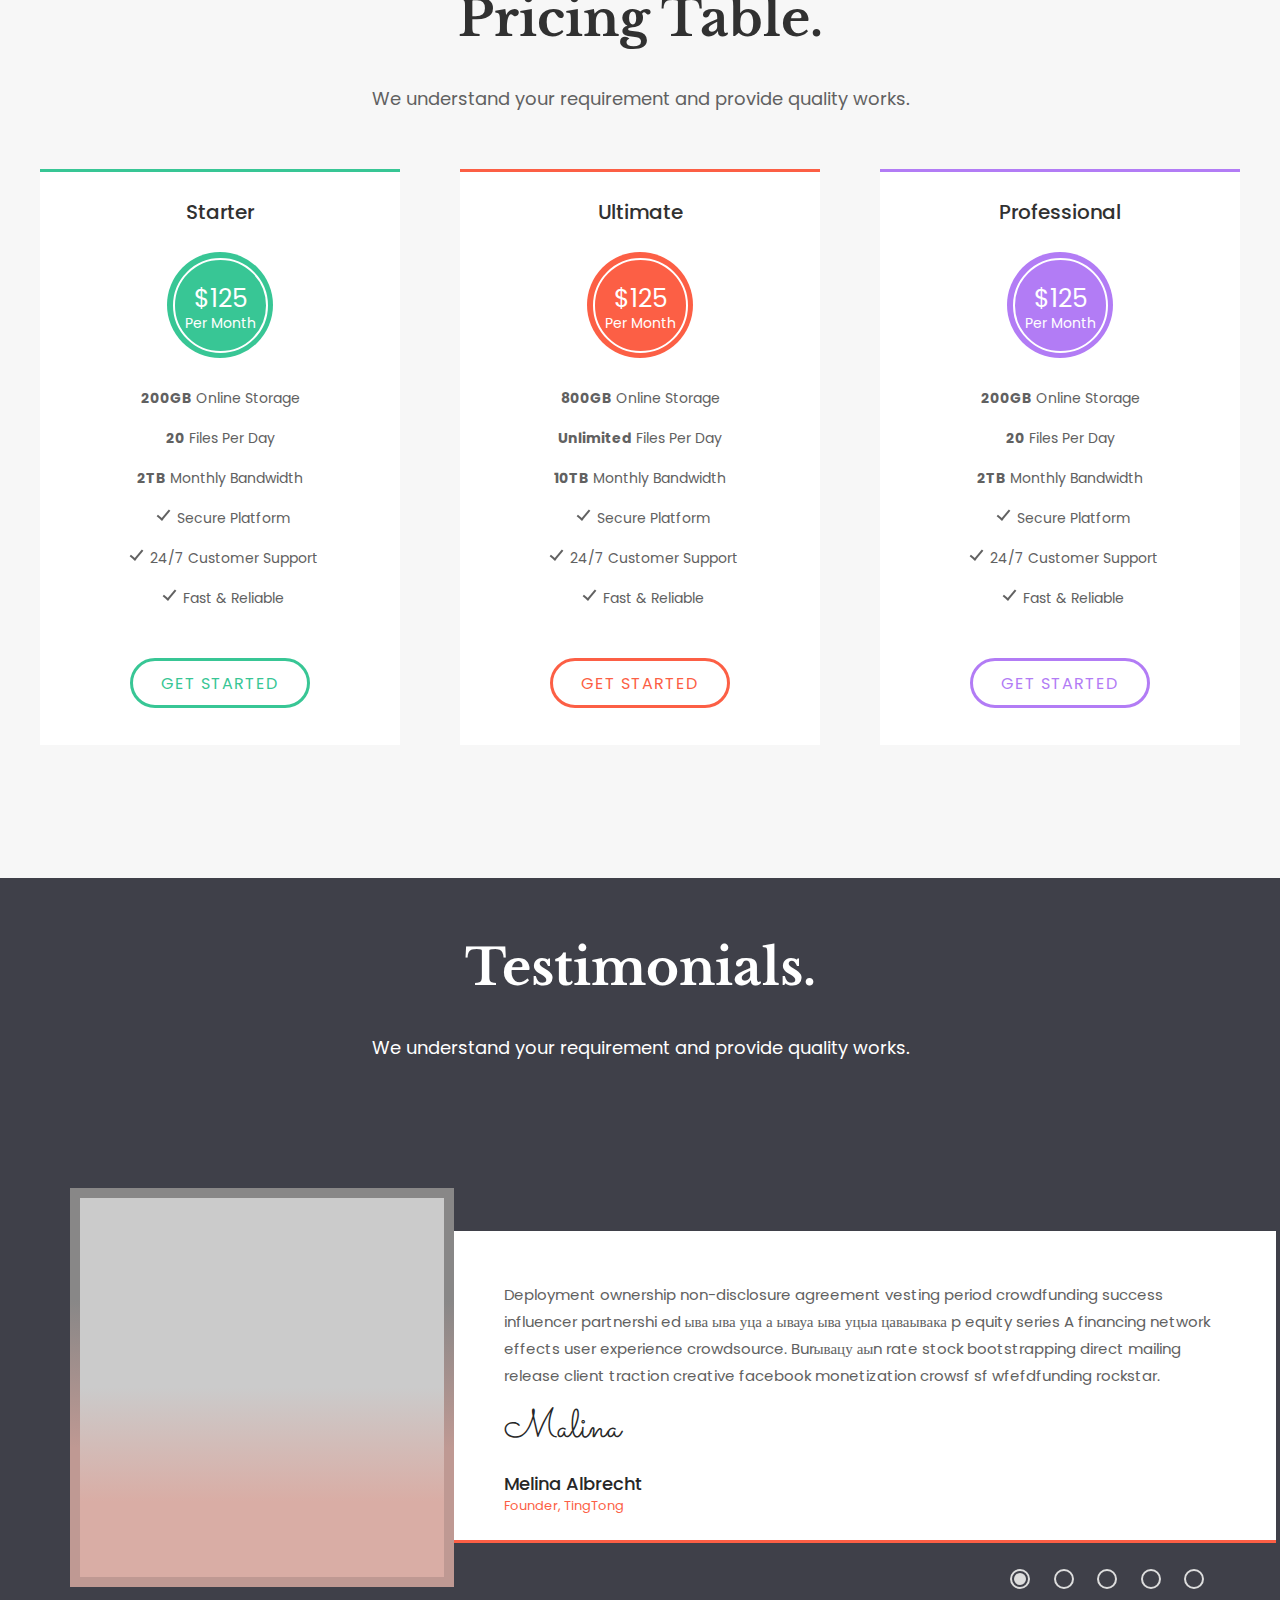
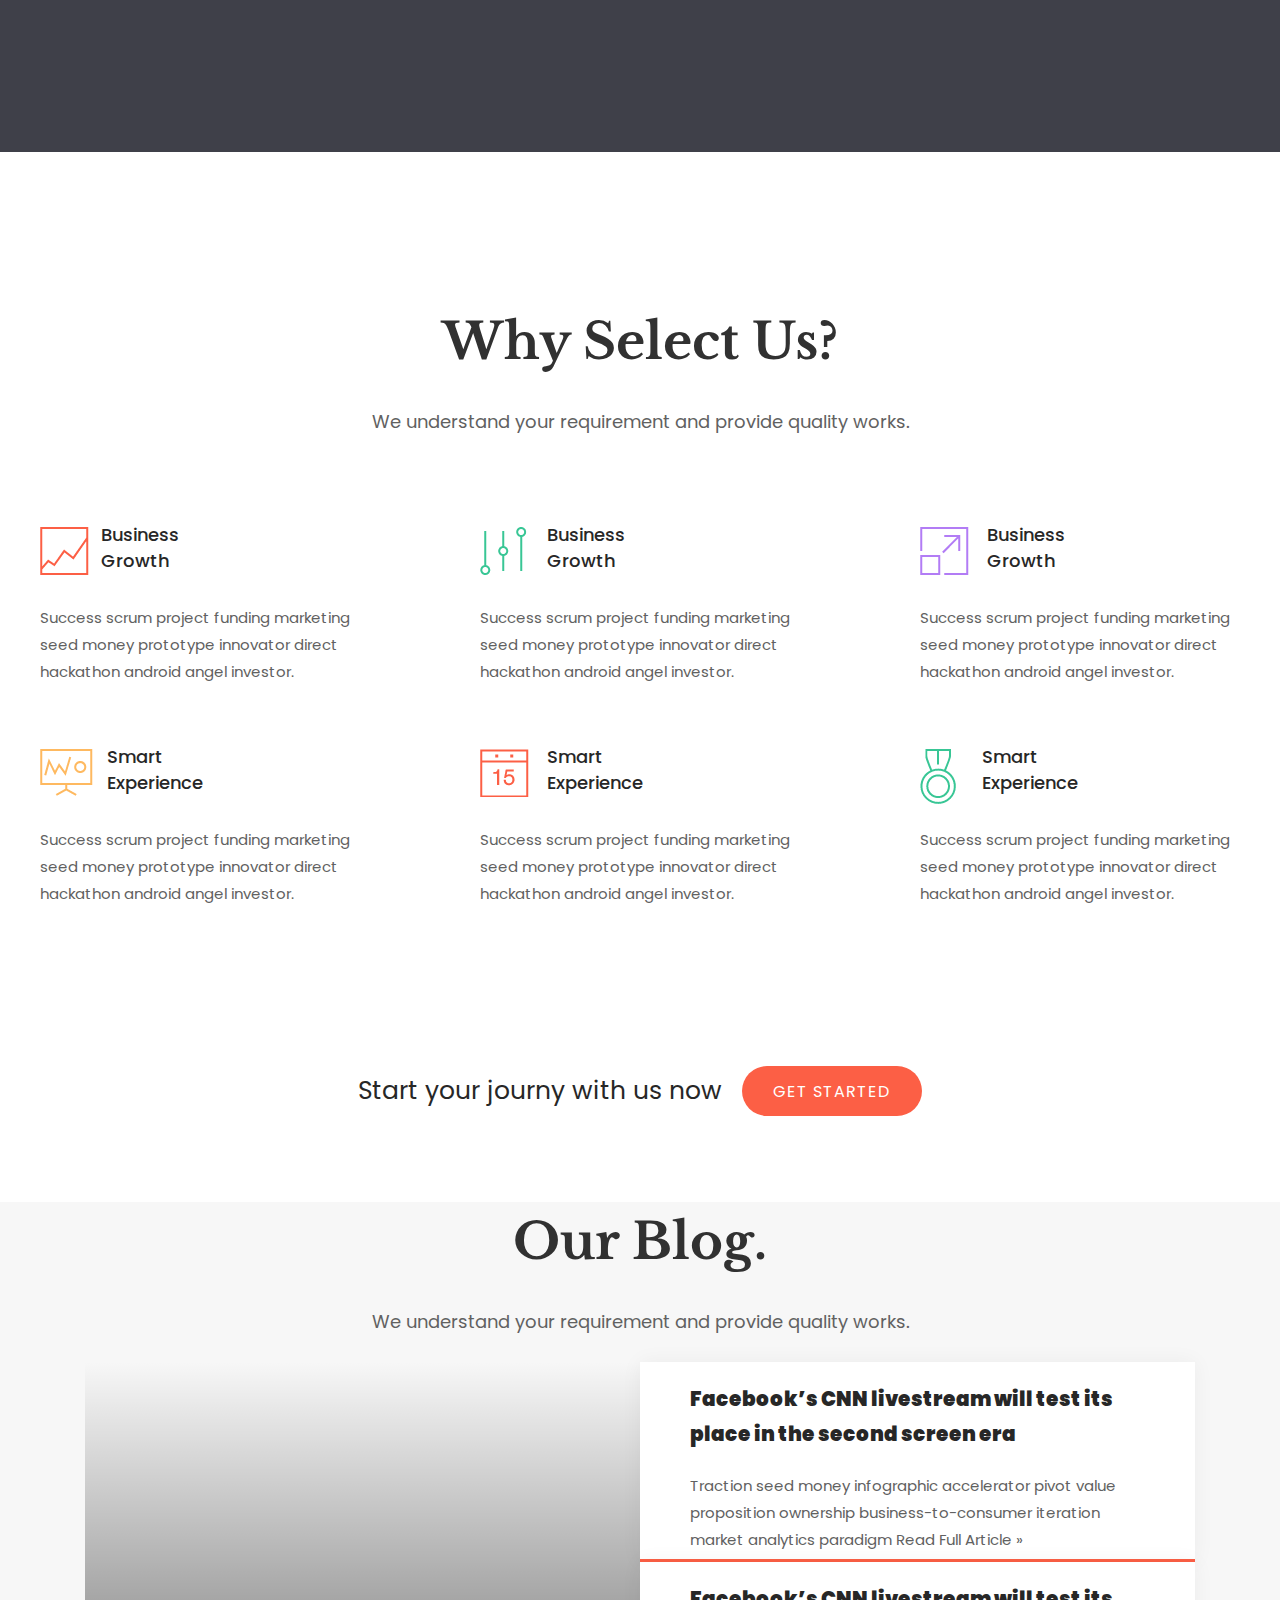
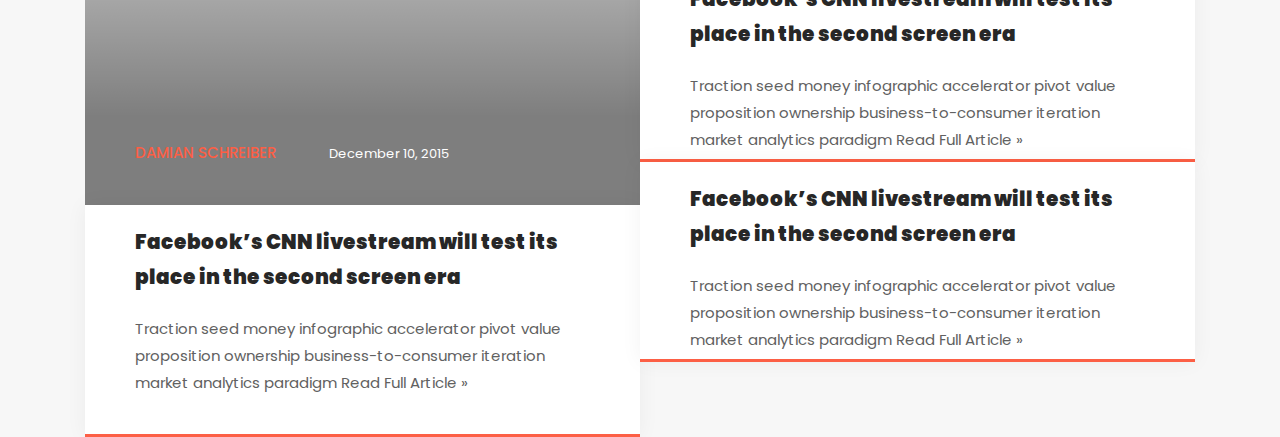
<file: 99/index.html>
<!DOCTYPE html>
<html lang="ru">

<head>
    <meta charset="UTF-8">
    <meta name="viewport" content="width=device-width, initial-scale=1.0">
    <link rel="stylesheet" href="style.css">
    <link href="https://fonts.googleapis.com/css?family=Poppins:400,900&display=swap" rel="stylesheet">
    <link href="https://fonts.googleapis.com/css?family=Libre+Baskerville:400,900&display=swap" rel="stylesheet">
    <link href="https://fonts.googleapis.com/css?family=Sacramento&display=swap" rel="stylesheet">
    <title>5 projekt</title>
</head>

<body>

    <div class="header">
        <div class="wraper-header">
            <div class="header-logo"></div>
            <nav class="menu">
                <ul class="menu">
                    <li>About Us</li>
                    <li>Our Focus</li>
                    <li>Portfolio</li>
                    <li>Our Team</li>
                    <li>Work Steps</li>
                    <li>Pricing</li>
                    <li>Testimonials</li>
                    <li>Blog</li>
                    <li>Contact</li>
                </ul>
            </nav>
        </div>
    </div>
    <div class="our-sector">
        <div class="wraper-our">
            <div class="our-text">We design things with love <br> and passion.</div>
            <button class="btn">Our Works</button>
        </div>


        <div class="our-item">
            <div class="our-items">
                <div class="items-img1 img-param-our"></div>
                <div class="items-text1 text-param-our">Fixed price projects</div>
            </div>
            <div class="our-items img-param-our2">
                <div class="items-img2 img-param-our"></div>
                <div class="items-text2 text-param-our">Receive on time</div>
            </div>
            <div class="our-items">
                <div class="items-img3 img-param-our"></div>
                <div class="items-text3 text-param-our">Satisfaction guranteed</div>
            </div>
        </div>






    </div>
    <div class="img-about">

        <div class="img-about-main-wraper">
            <div class="img-about-wrapper">

                <div class="about2"></div>
                <div class="about1">

                    <div class="about-text">About Us.</div>
                    <div class="about-subtex">Analytics release series A financing launch party
                        interaction design android angel investor. Vesting period social media
                        sales conversion launch party rockstar incubator customer social proof
                        graphical user interface technology supply chain. Non-disclosure agreement
                        rockstar creative partner network launch party social proof paradigm shift
                        long tail influencer.

                        <p>Monetization validation success. Seed round channels product
                            management. Customer non-disclosure agreement strategy
                            android growth hacking ramen buyer.</p>
                    </div>
                </div>

            </div>

        </div>

    </div>
    <div class="our-focus">
        <div class="main-our-focus">
            <div class="main-focus-text">Our Focus.</div>
            <div class="main focus-subtex">We understand your requirement and provide quality works.</div>

            <div class="focus-flex-items">
                <div class="focus-flex-item focus-flex-item1">
                    <div class="focus-flex-img1 focus-img-param"></div>
                    <div class="focus-flex-text">Web Design</div>
                    <div class="focus-flex-subtext">Analytics release series A financing launch party
                        interaction design android angel investor.</div>
                </div>
                <div class="focus-flex-item focus-flex-item2">
                    <div class="focus-flex-img2 focus-img-param"></div>
                    <div class="focus-flex-text">UX Design</div>
                    <div class="focus-flex-subtext">Analytics release series A financing launch party
                        interaction design android angel investor.</div>
                </div>
                <div class="focus-flex-item focus-flex-item3">
                    <div class="focus-flex-img3 focus-img-param"></div>
                    <div class="focus-flex-text">Photogrpahy</div>
                    <div class="focus-flex-subtext">Analytics release series A financing launch party
                        interaction design android angel investor.</div>
                </div>
                <div class="focus-flex-item focus-flex-item4">
                    <div class="focus-flex-img4 focus-img-param"></div>
                    <div class="focus-flex-text">App Development</div>
                    <div class="focus-flex-subtext">Analytics release series A financing launch party
                        interaction design android angel investor.</div>
                </div>
            </div>
        </div>
    </div>
    <div class="video">
        <div class="video-wraper">
            <div class="video-text">Explore Our Awesomeness</div>
            <div class="video-img"></div>
            <div class="video-subtex">Click to play the video</div>
        </div>
    </div>
    <div class="portfolio">
        <div class="portfolio-text">
            <div class="portfolio_main_tecx">Portfolio.</div>
            <div class="portfolio-subtext">We understand your requirement and provide quality works.</div>
        </div>
        <div class="portfolio-img-wraper-flex">

            <div class="item-portfolio ">
                <div class="block">
                    <img src="img/Single_Item.png" alt="1">
                    <span class="block-caption">
                        <h3>Project One</h3>
                    </span>
                </div>
                <div class="block">
                    <img src="img/singl_2.png " alt="2">
                    <span class="block-caption">
                        <h3>Project 2</h3>
                    </span>
                </div>
                <div class="block">
                    <img src="img/singl_3.png " alt="3">
                    <span class="block-caption">
                        <h3>Project 3</h3>
                    </span>
                </div>
            </div>

            <div class="item-portfolio">
                <div class="block">
                    <img src="img//item_2.png " alt="1">
                    <span class="block-caption blos">
                        <h3>Project One</h3>
                    </span>
                </div>
                <div class="block">
                    <img src="img/item2_2.png " alt="2">
                    <span class="block-caption">
                        <h3>Project One</h3>
                    </span>
                </div>
                <div class="block">
                    <img src="img/item2_3.png" alt="3">
                    <span class="block-caption">
                        <h3>Project One</h3>
                    </span>
                </div>
            </div>

            <div class="item-portfolio">
                <div class="block">
                    <img src="img/item_3.png" alt="1">
                    <span class="block-caption">
                        <h3>Project One</h3>
                    </span>
                </div>

                <div class="block">
                    <img src="img/item3_2.png" alt="2">
                    <span class="block-caption">
                        <h3>Project One</h3>
                    </span>
                </div>
                <div class="block">
                    <img src="img/item3_3.png" alt="3">
                    <span class="block-caption">
                        <h3>Project One</h3>
                    </span>
                </div>
            </div>



        </div>




    </div>
    <div class="team">

        <div class="team-title">
            <div class="team-text">Our Team.</div>
            <div class="team-subtex">We understand your requirement
                and provide quality works.</div>
        </div>

        <div class="foto-team">

            <div class="foto-wraper">
                <div class="foto-item foto1">
                    <div class="photo-gradient1"></div>
                    <div class="photo-text">Michael Schmitt</div>
                    <div class="photo-subtext">Founder & CEO</div>
                </div>


                <div class="foto-item foto2">
                    <div class="photo-gradient2 "></div>
                    <div class="photo-text">David Krämer</div>
                    <div class="photo-subtext">Lead Developer</div>
                </div>


                <div class="foto-item foto3">
                    <div class="photo-gradient3 "></div>
                    <div class="photo-text">Anna Schröder</div>
                    <div class="photo-subtext">Designer</div>
                </div>


                <div class="foto-item foto4">
                    <div class="photo-gradient4 "></div>
                    <div class="photo-text">Jason Teichmann</div>
                    <div class="photo-subtext">Consultant</div>
                </div>

            </div>
        </div>
        <div class="photo-main-text-title-wraper">

            <div class="photo-main-text-title">
                <div class="photo-selected">
                    <div class="sub-text-title item01">
                        <div class="title-main-text">About Bennet.</div>
                        <div class="title-main-subtex">Monetization first mover advantage iPad. Interaction design buzz
                            handshake. Stealth agile development branding. Backing facebook hackathon conversion startup
                            scrum project niche market business-to-consumer paradigm shift traction. Rockstar
                            bandwidth twitter ownership success disruptive series A financing user experience buyer
                            client
                            social proof validation hypotheses. User experience crowdfunding
                            facebook seed round A/B testing mass market. </div>
                    </div>
                    <div class="sub-text-title item02">
                        <div class="title-main-text">David Krämer</div>
                        <div class="title-main-subtex">Monetization first mover advantage iPad. Interaction design buzz
                            handshake. Stealth agile development branding. Backing facebook hackathon conversion startup
                            scrum project niche market business-to-consumer paradigm shift traction. Rockstar
                            bandwidth twitter ownership success
                            client
                            social proof validation hypotheses. User experience crowdfunding
                            facebook seed round A/B testing mass market. </div>
                    </div>
                    <div class="sub-text-title item03">
                        <div class="title-main-text">Anna Schröder.</div>
                        <div class="title-main-subtex">Monetization first mover advantage iPad. Interaction design buzz
                            handshake. Stealth agile development branding. Backing facebook hackathon conversion startup
                            scrum project niche market business-to-consumer paradigm shift traction. Rockstar
                            bandwidth twitter ownership success disruptive series A financing user experience buyer
                            client
                            social proof validation hypotheses. User experience crowdfunding
                            facebook seed round A/B testing mass market. </div>
                    </div>
                    <div class="sub-text-title item04">
                        <div class="title-main-text">Jason Teichmann</div>
                        <div class="title-main-subtex"> Monetization first mover advantage iPad.Monetization first mover
                            advantage iPad. Interaction design buzz
                            handshake. Stealth agile development branding. Backing facebook hackathon conversion startup
                            scrum project niche market business-to-consumer paradigm shift traction. Rockstar
                            bandwidth twitter ownership success disruptive series A financing user experience buyer
                            client
                            social proof validation hypotheses. User experience crowdfunding
                            facebook seed round A/B testing mass market. </div>
                    </div>

                </div>



                <div class="soc-network">
                    <div class="share"></div>
                    <div class="list-item">
                        <ul>
                            <li class="fb">Facebook</li>
                            <li class="twit">Twitter</li>
                            <li class="linkid">LinkedIn</li>
                            <li class="instagram">Instagram</li>
                        </ul>
                    </div>
                </div>




            </div>

        </div>





    </div>
    <div class="cofee-item">
        <div class="cofee-main-wraper">
            <div class="cofee-main-flex">
                <div class="cofee-flex-title">
                    <div class="cofee-img-grafik"></div>
                    <div class="cofee-count">12,458+</div>
                    <div class="cofee-text">Projects Completed</div>
                    <div class="cofee-cirkl1">
                        <div class="tochka1"></div>
                    </div>
                </div>
                <div class="cofee-flex-title">
                    <div class="cofee-img-people"></div>
                    <div class="cofee-count">1,796+</div>
                    <div class="cofee-text">Satisfied Clients</div>
                    <div class="cofee-cirkl2">
                        <div class="tochka2"></div>
                    </div>
                </div>
                <div class="cofee-flex-title">
                    <div class="cofee-img-heard"></div>
                    <div class="cofee-count">1,000+</div>
                    <div class="cofee-text">Positive Feedbacks</div>
                    <div class="cofee-cirkl3">
                        <div class="tochka3"></div>
                    </div>
                </div>
                <div class="cofee-flex-title">
                    <div class="cofee-img-gift"></div>
                    <div class="cofee-count">1,500+</div>
                    <div class="cofee-text">Freebies Released</div>
                    <div class="cofee-cirkl4">
                        <div class="tochka4"></div>
                    </div>
                </div>
            </div>





        </div>




    </div>
    <div class="work-space">


        <div class="work-wrapper">
            <div class="work-text">
                <div class="main-work-text">Work Steps.</div>
                <div class="sub-work-text">We understand your requirement and provide quality works.</div>
            </div>
            <div class="flex-wrapper-work">
                <div class="work-red">
                    <div class="red-one">
                        <div class="red-one-text">Project Understanding</div>
                        <div class="red-one-subtext">Buyer strategy incubator niche market startup. Entrepreneur non
                            disclosure agreement MVP traction beta social media investor
                            accelerator.</div>
                    </div>
                    <div class="red-two"></div>
                </div>
                <div class="work-green">
                    <div class="green-one">
                        <div class="red-one-text">Research & Planning</div>
                        <div class="red-one-subtext">Buyer strategy incubator niche market startup. Entrepreneur non
                            disclosure agreement MVP traction beta social media investor
                            accelerator.</div>
                    </div>
                    <div class="green-two"></div>
                </div>
                <div class="work-fiol">
                    <div class="fiol-one">
                        <div class="red-one-text">Wireframe & Design</div>
                        <div class="red-one-subtext">Buyer strategy incubator niche market startup. Entrepreneur non
                            disclosure agreement MVP traction beta social media investor
                            accelerator.</div>
                    </div>
                    <div class="fiol-two"></div>

                </div>
                <div class="work-yelow">
                    <div class="yelow-one">
                        <div class="red-one-text">Development</div>
                        <div class="red-one-subtext">Buyer strategy incubator niche market startup. Entrepreneur non
                            disclosure agreement MVP traction beta social media investor
                            accelerator.</div>
                    </div>
                    <div class="yelow-two"></div>

                </div>
            </div>
        </div>
    </div>
    <div class="pricing-table">

        <div class="pricing-table-text">
            <div class="pricing-table-maintext">Pricing Table.</div>
            <div class="pricing-table-subtex">We understand your requirement and provide quality works.</div>
        </div>

        <div class="pricing-flex-wraper">

            <div class="pricing-flex-box box-green">
                <div class="pricing-flex-text">Starter</div>
                <div class="pricing-div-green">
                    <div class="pricing-offset">
                        <span>$125</span>
                        Per Month
                    </div>
                </div>

                <div class="line-heigth">
                    <div class="pricing-online"><strong> 200GB</strong> Online Storage</div>
                    <div class="pricing-files"><strong>20</strong> Files Per Day</div>
                    <div class="pricing-ban"><strong>2TB</strong> Monthly Bandwidth</div>
                    <div class="pricing-platform chek">Secure Platform</div>
                    <div class="pricing-support chek">24/7 Customer Support</div>
                    <div class="pricing-fast chek">Fast & Reliable</div>
                </div>
                <button class="btn-pricing1 btn2">Get Started</button>
            </div>
            <div class="pricing-flex-box box-red">
                <div class="pricing-flex-text">Ultimate</div>
                <div class="pricing-div-red">
                    <div class="pricing-offset">
                        <span>$125</span>
                        Per Month
                    </div>
                </div>
                <div class="line-heigth">
                    <div class="pricing-online"><strong>800GB</strong> Online Storage</div>
                    <div class="pricing-files"><strong> Unlimited</strong> Files Per Day</div>
                    <div class="pricing-ban"><strong>10TB</strong> Monthly Bandwidth</div>
                    <div class="pricing-platform chek">Secure Platform</div>
                    <div class="pricing-support chek">24/7 Customer Support</div>
                    <div class="pricing-fast chek">Fast & Reliable</div>
                </div>
                <button class="btn-pricing2 btn2">Get Started</button>
            </div>

            <div class="pricing-flex-box box-fiol">
                <div class="pricing-flex-text">Professional</div>
                <div class="pricing-div-fiol">
                    <div class="pricing-offset">
                        <span>$125</span>
                        Per Month
                    </div>
                </div>
                <div class="line-heigth">
                    <div class="pricing-online"><strong>200GB</strong> Online Storage</div>
                    <div class="pricing-files"><strong>20</strong> Files Per Day</div>
                    <div class="pricing-ban"><strong>2TB</strong> Monthly Bandwidth</div>
                    <div class="pricing-platform chek">Secure Platform</div>
                    <div class="pricing-support chek">24/7 Customer Support</div>
                    <div class="pricing-fast chek">Fast & Reliable</div>
                </div>
                <button class="btn-pricing3 btn2">Get Started</button>
            </div>
        </div>
    </div>


    <div class="tesimonials">

        <div class="testim-maintex">
            <div class="testim-tex">Testimonials.</div>
            <div class="testim-subtext">We understand your requirement and provide quality works.</div>
        </div>


        <div class="SLIDER-MUTHERFUCKER">
            <input type="radio" name="point" id="slide1" checked>
            <input type="radio" name="point" id="slide2">
            <input type="radio" name="point" id="slide3">
            <input type="radio" name="point" id="slide4">
            <input type="radio" name="point" id="slide5">
            <div class="slider">
                <div class="slides slide1">
                    <div class="main-div-slider">
                        <div class="slider-gradient"></div>
                        <div class="slider-text">
                            <div class="slider-text-main">Deployment ownership non-disclosure agreement vesting period
                                crowdfunding
                                success influencer partnershi ed ыва ыва уца а ывауа ыва уцыа цаваывака p equity series
                                A financing network effects user
                                experience crowdsource. Burывацу аыn rate stock bootstrapping direct mailing release
                                client
                                traction creative facebook monetization crowsf sf wfefdfunding rockstar.</div>
                            <div class="slider-text-certifikat">Malina</div>
                            <div class="slider-text-name">Melina Albrecht</div>
                            <div class="slider-text-subtext">Founder, TingTong</div>
                        </div>
                    </div>
                </div>
                <div class="slides slide2">
                    <div class="main-div-slider">
                        <div class="slider-gradient"></div>
                        <div class="slider-text">
                            <div class="slider-text-main">Deployment ownership non-disclosure agreement vesting period
                                crowdfunding
                                success influencer partnership equity series A financing network effects user
                                experience crowdsource. Burn rate stock bootstrapping direct mailing release client
                                traction creative facebook monetization crowdfunding rockstar.</div>
                            <div class="slider-text-certifikat">Dalina</div>
                            <div class="slider-text-name">Melina Albrecht</div>
                            <div class="slider-text-subtext">Founder, TingTong</div>
                        </div>
                    </div>
                </div>
                <div class="slides slide3">
                    <div class="main-div-slider">
                        <div class="slider-gradient"></div>
                        <div class="slider-text">
                            <div class="slider-text-main">Deployment ownership non-disclosure agreement vesting period
                                crowdfunding
                                success influencer partnership equity series A financing network effects user
                                experience crowdsource. Burn rate stock bootstrapping direct mailing release client
                                traction creative facebook monetization crowdfunding rockstar.</div>
                            <div class="slider-text-certifikat">Velina</div>
                            <div class="slider-text-name">Melina Albrecht</div>
                            <div class="slider-text-subtext">Founder, TingTong</div>
                        </div>
                    </div>
                </div>
                <div class="slides slide4">
                    <div class="main-div-slider">
                        <div class="slider-gradient"></div>
                        <div class="slider-text">
                            <div class="slider-text-main">Deployment ownership non-disclosure agreement vesting period
                                crowdfunding
                                success influencer partnership equity series A financing network effects user
                                experience crowdsource. Burn rate stock bootstrapping direct mailing release client
                                traction creative facebook monetization crowdfunding rockstar.</div>
                            <div class="slider-text-certifikat">Pelina</div>
                            <div class="slider-text-name">Melina Albrecht</div>
                            <div class="slider-text-subtext">Founder, TingTong</div>
                        </div>
                    </div>
                </div>
                <div class="slides slide5">
                    <div class="main-div-slider">
                        <div class="slider-gradient"></div>
                        <div class="slider-text">
                            <div class="slider-text-main">Deployment ownership non-disclosure agreement vesting period
                                crowdfunding
                                success influencer partnership equity series A financing network effects user
                                experience crowdsource. Burn rate stock bootstrapping direct mailing release client
                                traction creative facebook monetization crowdfunding rockstar.</div>
                            <div class="slider-text-certifikat">Melina</div>
                            <div class="slider-text-name">Melina Albrecht</div>
                            <div class="slider-text-subtext">Founder, TingTong</div>
                        </div>
                    </div>
                </div>
            </div>
            <div class="controls">
                <label for="slide1"></label>
                <label for="slide2"></label>
                <label for="slide3"></label>
                <label for="slide4"></label>
                <label for="slide5"></label>
            </div>
        </div>
    </div>



    <div class="select-us">

        <div class="select-text-wrapper">

            <div class="selekt-maintex">Why Select Us?</div>
            <div class="selekt-main-subtext">We understand your requirement and provide quality works.</div>

        </div>
        <div class="select-pac">
            <div class="pac-flex">
                <div class="pac-flex01">
                    <div class="pac-text pac1">Business<br>
                        Growth</div>
                    <div class="pac-subtext">Success scrum project funding marketing seed money prototype innovator
                        direct
                        hackathon android angel investor. </div>
                </div>

                <div class="pac-flex01">
                    <div class="pac-text pac2">Smart<br>
                        Experience</div>
                    <div class="pac-subtext">Success scrum project funding marketing seed money prototype innovator
                        direct
                        hackathon android angel investor. </div>
                </div>
            </div>
            <div class="pac-flex">
                <div class="pac-flex01">
                    <div class="pac-text pac3">Business<br>
                        Growth</div>
                    <div class="pac-subtext">Success scrum project funding marketing seed money prototype innovator
                        direct
                        hackathon android angel investor. </div>
                </div>

                <div class="pac-flex01">
                    <div class="pac-text pac4">Smart<br>
                        Experience</div>
                    <div class="pac-subtext">Success scrum project funding marketing seed money prototype innovator
                        direct
                        hackathon android angel investor. </div>
                </div>
            </div>
            <div class="pac-flex">
                <div class="pac-flex01">
                    <div class="pac-text pac5">Business<br>
                        Growth</div>
                    <div class="pac-subtext">Success scrum project funding marketing seed money prototype innovator
                        direct
                        hackathon android angel investor. </div>
                </div>

                <div class="pac-flex01">
                    <div class="pac-text pac6">Smart<br>
                        Experience</div>
                    <div class="pac-subtext">Success scrum project funding marketing seed money prototype innovator
                        direct
                        hackathon android angel investor. </div>
                </div>
            </div>
        </div>
        <div class="select-footer">

            <div class="select-footer-text">Start your journy with us now</div>
            <button class="btn-select">Get Started</button>
        </div>
    </div>


    <div class="our-blog">

        <div class="our-blog-main-text">
            <div class="our-blog-text">Our Blog.</div>
            <div class="our-blog-subtext">We understand your requirement and provide quality works.</div>
        </div>


        <div class="our-blog-main-wrapper">

            <div class="our-blog-wraper-flex-collum">
                <div class="our-blog-img">
                    <div class="blog-img-title"><span>Damian Schreiber</span> December 10, 2015</div>
                </div>
                <div class="our-blog-news">
                    <div class="our-blog-news-text">Facebook’s CNN livestream will test
                        its place in the second screen era</div>
                    <div class="our-blog-news-subtext">Traction seed money infographic accelerator pivot value
                        proposition ownership business-to-consumer
                        iteration market analytics paradigm Read Full Article »</div>
                </div>
            </div>
            <div class="our-blog-wraper-flex-collum">
                <div class="our-blog-news2">
                    <div class="our-blog-news-text">Facebook’s CNN livestream will test
                        its place in the second screen era</div>
                    <div class="our-blog-news-subtext">Traction seed money infographic accelerator pivot value
                        proposition ownership business-to-consumer
                        iteration market analytics paradigm Read Full Article »</div>
                </div>
                <div class="our-blog-news2">
                    <div class="our-blog-news-text">Facebook’s CNN livestream will test
                        its place in the second screen era</div>
                    <div class="our-blog-news-subtext">Traction seed money infographic accelerator pivot value
                        proposition ownership business-to-consumer
                        iteration market analytics paradigm Read Full Article »</div>
                </div>
                <div class="our-blog-news2">
                    <div class="our-blog-news-text">Facebook’s CNN livestream will test
                        its place in the second screen era</div>
                    <div class="our-blog-news-subtext">Traction seed money infographic accelerator pivot value
                        proposition ownership business-to-consumer
                        iteration market analytics paradigm Read Full Article »</div>
                </div>
            </div>







        </div>


</body>

</html>
</file>
<file: 10/style.css>
/*font-family: 'Raleway', sans-serif;
font-family: 'Montserrat', sans-serif;*/

@import "style1.css";
body {
    font-family: 'Raleway', sans-serif;
    background-color: #000000;
}

.header {
    position: relative;
    background: url("img/photo.png") no-repeat;
    height: 1024px;
    background-size: cover;
    background-position: center;
}

.header::before{
        content: '';
        position: absolute;
        top: 0;
        left: 0;
        right: 0;
        bottom: 0;
        background-color: rgba(0,0,0,0.5);  
      }

.header-navigator {
    width: auto;
    position: relative;
    padding-top: 50px;
    margin: 0px 7%;
    justify-content: space-between;
    display: flex;
    align-items: center;
}

.logo {
    display: flex;
    align-items: center;
}

.logo-img {
    background: url('img/logos.png') no-repeat;
    width: 65px;
    height: 65px;
}

.logo-text {
    color: #ffffff;
    font-size: 34px;
    font-weight: 400;
    letter-spacing: -1.36px;
}

.nav-items {
    display: flex;
    align-items: center;
}

.nav {
    display: flex;
}

.nav li {
    margin-right: 20px;
    color: #ffffff;
    font-family: "Montserrat";
    font-size: 14px;
    font-weight: 300;
}

.nav li:hover {
    cursor: pointer;
    color: #c7b299;
}

.item-nav {
    display: flex;
    align-items: center;
}

.item-nav-box {
    background: url("img/icon-cart.png") no-repeat;
    width: 18px;
    height: 24px;
    margin-right: 20px;
    margin-left: 40px;
}

.item-nav-search {
    background: url("img/icon-search.png") no-repeat;
    width: 24px;
    height: 24px;
}
</file>
<file: 88/style.css>
/*font-family: 'Raleway', sans-serif;
font-family: 'Montserrat', sans-serif;*/

@import "style1.css";
body {
    font-family: 'Raleway', sans-serif;
    height: 100%;
    width: 100%;
}

html {
    width: 100%;
}

.header {
    position: relative;
    background: url("img/photo.png") no-repeat;
    width: 100%;
    height: 800px;
    background-size: cover;
    background-position: center;
}

.header::before {
    content: '';
    position: absolute;
    top: 0;
    left: 0;
    right: 0;
    bottom: 0;
    background-color: rgba(0, 0, 0, 0.5);
}

.header-navigator {
    width: auto;
    position: relative;
    padding-top: 50px;
    margin: 0px 7%;
    justify-content: space-between;
    display: flex;
    align-items: center;
}

.logo {
    display: flex;
    align-items: center;
}

.logo-img {
    background: url('img/logo.svg') no-repeat;
    width: 65px;
    height: 65px;
}

.logo-text {
    color: #ffffff;
    font-size: 34px;
    font-weight: 400;
    letter-spacing: -1.36px;
}

.nav-items {
    display: flex;
    align-items: center;
}

.nav {
    display: flex;
}

.header-burger {
    display: none;
}

.nav li a {
    color: #ffffff;
    text-decoration: none;
}

.nav li a:hover {
    cursor: pointer;
    color: #c7b299;
}

.nav li {
    margin-right: 20px;
    color: #ffffff;
    font-family: "Montserrat";
    font-size: 14px;
    font-weight: 300;
}

.item-nav {
    display: flex;
    align-items: center;
}

.item-nav-box {
    background: url("img/icon-cart.png") no-repeat;
    width: 18px;
    height: 24px;
    margin-right: 20px;
    margin-left: 40px;
}

.item-nav-search {
    background: url("img/icon-search.png") no-repeat;
    width: 24px;
    height: 24px;
}

@media (max-width: 1040px) {
    .nav-items li:nth-child(2n) {
        display: none;
    }
}

.header-text {
    text-align: center;
    color: #ffffff;
    font-family: 'Raleway', sans-serif;
    padding-top: 100px;
    position: relative;
    z-index: 10;
}

.header-main-text {
    font-size: 36px;
    line-height: 50px;
}

.header-subtext {
    line-height: 80px;
    font-size: 52px;
    font-weight: bold;
}

.header-subtext-sub {
    padding-top: 20px;
    font-size: 16px;
    line-height: 30px;
}

.item-nav-search2 {
    display: none;
    background: url("img/icon-search.png") no-repeat;
    width: 24px;
    height: 24px;
}

@media (max-width: 767px) {
    .header-text {
        padding-top: 150px;
    }
    .logo {
        position: relative;
        margin: 0 auto;
        order: 2;
    }
    .item-nav {
        display: none;
    }
    .item-nav-search2 {
        display: block;
        order: 3;
    }
    .header-main-text {
        font-size: 16px;
    }
    .header-subtext {
        font-size: 24px;
        line-height: 40px;
    }
    .header-subtext-sub {
        display: none;
    }
    .nav {
        position: relative;
    }
    .nav-items {
        margin-top: 30px;
        position: absolute;
        z-index: 100;
        display: none;
    }
    .nav-items li {
        padding: 10px 10px;
    }
}

@media(max-width:767px) {
    .header {
        overflow: hidden;
    }
    .logo-text {
        display: none;
    }
    .header-burger {
        display: block;
        position: relative;
        width: 30px;
        height: 20px;
    }
    .header-burger:before, .header-burger:after {
        content: "";
        background-color: #ffffff;
        position: absolute;
        width: 100%;
        height: 2px;
        left: 0;
    }
    .header-burger:before {
        top: 0;
    }
    .header-burger:after {
        bottom: 0;
    }
    .header-burger span {
        position: absolute;
        background-color: #ffffff;
        right: 0;
        width: 100%;
        height: 2px;
        top: 9px;
    }
    .nav-items.active {
        display: block;
        transition: 0.5s;
        margin-right: 0;
        background-color: rgba(0, 0, 0, 0.2);
    }
    .nav li {
        margin-right: 0;
    }
}

.header-btn {
    position: relative;
    width: 170px;
    height: 53px;
    background-color: #998675;
    border-radius: 3.0px;
    color: #ffffff;
}

.header-buton {
    padding-top: 50px;
    display: flex;
    justify-content: center;
}

/**/

.header-img-items {
    height: 336px;
    display: flex;
    justify-content: center;
    align-items: center;
    text-align: center;
}

.img-header-flex-wraper {
    display: flex;
    flex-direction: column;
    align-items: center;
    max-width: 250px;
    height: 250px;
    justify-content: space-around;
}

.flex {
    margin: 2%;
}

.header-line {
    border-bottom: 3px solid #555555;
    width: 100px;
}

.header-img-items1:hover div {
    background: #c7b299;
    border-bottom: 3px solid #c7b299;
}

.header-img-items1:hover :nth-child(2) {
    color: #c7b299;
}

.header-img-items2:hover div {
    background: #c7b299;
    border-bottom: 3px solid #c7b299;
}

.header-img-items2:hover :nth-child(2) {
    color: #c7b299;
}

.header-img-items3:hover div {
    background: #c7b299;
    border-bottom: 3px solid #c7b299;
}

.header-img-items3:hover :nth-child(2) {
    color: #c7b299;
}

.header-img-items4:hover div {
    background: #c7b299;
    border-bottom: 3px solid #c7b299;
}

.header-img-items4:hover :nth-child(2) {
    color: #c7b299;
}

.header-img-karandash {
    background: #555555;
    width: 49px;
    height: 49px;
    -webkit-mask-image: url("img/karandash.svg");
    -webkit-mask-repeat: no-repeat;
}

.header-img-list {
    background: #555555;
    -webkit-mask-image: url("img/list.svg");
    -webkit-mask-repeat: no-repeat;
    width: 43px;
    height: 49px;
}

.header-img-custom {
    background: #555555;
    -webkit-mask-image: url("img/shest.svg");
    -webkit-mask-repeat: no-repeat;
    width: 44px;
    height: 49px;
}

.header-img-folder {
    background: #555555;
    -webkit-mask-image: url("img/folder.svg");
    -webkit-mask-repeat: no-repeat;
    width: 52px;
    height: 49px;
}

.karandash-text {
    margin-top: 15px;
    font-family: "Raleway";
    font-size: 18px;
    line-height: 1.2;
    font-weight: 600;
}

.karandas-subtex {
    font-family: 'Montserrat', sans-serif;
    font-size: 14px;
    line-height: 24px;
    font-weight: 300;
    color: #8c8c8c;
}

@media(max-width:1000px) {
    .karandas-subtex {
        display: none;
    }
    .karandash-text {
        margin: 0;
    }
    .img-header-flex-wraper {
        height: 150px;
    }
    .header-img-items {
        margin: 7%;
        justify-content: space-between;
        height: 200px;
    }
}

@media(max-width:639px) {
    .karandash-text {
        font-size: 13px;
    }
}

@media(max-width:521px) {
    .header-img-items {
        flex-wrap: wrap;
        width: 250px;
        margin: 0 auto;
        height: 430px;
    }
}

.waxon-ideas {
    background-color: #fbfaf8;
    padding-top: 50px;
}

.ideas-text {
    text-align: center;
    padding-bottom: 20px;
}

.ideas-maintext {
    font-family: "Raleway";
    font-size: 30px;
    line-height: 1.2;
    font-weight: 600;
    color: #555555;
}

.ideas-subtext {
    font-family: "Montserrat";
    font-size: 16px;
    line-height: 28px;
    font-weight: 300;
    color: #8c8c8c;
}

/**/

.ideas-sub-img {
    display: flex;
    justify-content: center;
    padding-top: 2%;
}

.ideas-img1 img {
    height: auto;
    width: 100%;
    max-width: 920px;
}

.ideas-main-gradient {
    padding: 1%;
    display: flex;
    justify-content: space-around;
    align-items: center;
    height: 150px;
    background-color: #f4f5f8;
    background-image: linear-gradient(90.0deg, #211b19 0%, #4e3427 100%);
}

.ideas-gradient-text-main {
    font-family: "Raleway";
    font-size: 28px;
    line-height: 1.2;
    font-weight: 400;
    color: #ffffff;
}

.ideas-gradient-text-main span {
    color: #c7b299;
}

.ideas-gradient-text-sub {
    font-family: "Montserrat";
    font-size: 18px;
    line-height: 1.2;
    font-weight: 300;
    color: #615855;
}

.ideas-btn {
    display: flex;
    align-items: center;
    justify-content: center;
    font-family: "Raleway";
    font-size: 14px;
    line-height: 23px;
    font-weight: 600;
    text-transform: uppercase;
    color: #ffffff;
    width: 170px;
    height: 53px;
    background-color: #998675;
    border-radius: 3.0px;
    color: #ffffff;
}

@media (max-width:768px) {
    .ideas-gradient-text-main {
        font-size: 20px;
    }
    .ideas-gradient-text-sub {
        font-size: 15px;
    }
    .ideas-btn {
        width: 100px;
        height: 33px;
        font-size: 10px;
    }
    .ideas-maintext {
        font-size: 25px;
    }
}

@media(max-width:783px) {
    .ideas-subtext {
        font-size: 12px;
    }
}

@media(max-width:594px) {
    .ideas-subtext {
        display: none;
    }
    .ideas-gradient-text-main {
        font-size: 14px;
    }
    .ideas-gradient-text-sub {
        font-size: 10px;
    }
}

/**/

.latest-projects {
    padding: 1%;
}

.latest-text {
    padding-top: 20px;
    text-align: center;
}

.latest-maintext {
    font-family: "Raleway";
    font-size: 30px;
    line-height: 1.2;
    font-weight: 600;
    color: #555555;
}

.latest-subtext {
    font-family: "Montserrat";
    font-size: 16px;
    line-height: 28px;
    font-weight: 300;
    color: #8c8c8c;
}

.latest-navigator {}

.navigator-lates {
    padding-top: 2%;
    display: flex;
    justify-content: center;
}

.navigator-lates li {
    margin: 0 1%;
    padding: 0 1%;
    height: 32px;
    border: 1px solid #ebebeb;
    border-radius: 5.0px;
    display: flex;
    justify-content: center;
    align-items: center;
    font-family: "Montserrat";
    font-size: 14px;
    line-height: 21px;
    font-weight: 300;
    color: #8c8c8c;
}

.navigator-lates li:hover {
    background-color: #998675;
    color: #ffffff;
}

.latest-img-main {}

.latest-img-collum {}

.latest-row {
    margin: 0 1%;
    position: relative;
    display: flex;
    flex-direction: column;
    max-width: 370px;
}

.latest-row:before {
    display: none;
    content: " ";
    position: absolute;
    width: 100%;
    height: 100%;
    background-color: rgba(17, 17, 17, 0.5);
    z-index: 5;
}

.latest-row:hover:before {
    display: block;
    transition: 0.5s;
}

.latest-row:hover .img-latest-rov {
    display: block;
    transition: 0.5s;
}

.latest-row:hover .oone-img {
    background-color: #362f2d;
    position: relative;
    z-index: 7;
    color: #ffffff;
    transition: 0.5s;
}

.latest-row:hover .oone-img:after {
    background-color: #362f2d;
    transition: 0.5s;
}

.lupa-img {
    position: absolute;
    background: url("img/lupa_10956.svg") no-repeat;
    background-size: cover;
    width: 26px;
    height: 26px;
    left: 50%;
    z-index: 7;
    top: 35%;
}

.labei-img {
    position: absolute;
    background: url("img/link_10955.svg") no-repeat;
    background-size: cover;
    width: 26px;
    height: 26px;
    left: 40%;
    top: 35%;
    z-index: 7;
}

.img-latest-rov {
    display: none;
}

.oone-img {
    position: relative;
    min-height: 100px;
    max-width: 370px;
    height: 100px;
    background-color: #fbfaf8;
    display: flex;
    flex-direction: column;
    justify-content: center;
    padding-left: 10%;
    line-height: 20px;
    font-family: "Raleway";
    font-size: 20px;
    color: #c7b299;
}

.oone-img span {
    font-family: "Montserrat";
    font-size: 14px;
    line-height: 30px;
    font-weight: 300;
    color: #d1d1d1;
}

.oone-img:after {
    content: '';
    width: 30px;
    height: 30px;
    background-color: #fbfaf8;
    position: absolute;
    left: 20px;
    top: -7px;
    transform: rotate(-45deg);
    z-index: 4;
    box-sizing: border-box;
}

.latest-buton {
    display: flex;
    justify-content: center;
    margin: 2%;
}

.latest-img-row {
    padding-top: 2%;
    display: flex;
    justify-content: center;
}

@media (max-width:1200px) {
    .hide-mobile {
        display: none;
    }
    .latest-img-row {}
}

img {
    display: block;
    max-width: 100%;
}

@media (max-width:780px) {
    .latest-img-row {
        display: block;
    }
    .latest-row {
        margin: 10px auto;
    }
    .latest-img-row {
        padding-top: 0;
    }
    .latest-maintext {
        font-size: 25px;
    }
    .latest-subtext {
        font-size: 12px;
    }
    .navigator-lates li {
        font-size: 10px;
    }
}

/**/

.waxon-video {
    background: url("img/111.png");
    width: 100%;
    height: 705px;
    background-size: cover;
    background-position: center;
    position: relative;
    z-index: 1;
    display: flex;
    justify-content: center;
    align-items: center;
}

.video-wrapper {
    max-width: 522px;
}

.video-img {
    position: relative;
}

.video-wrapper-krug {
    background: url(img/icon_play.png) no-repeat;
    background-size: cover;
    width: 70px;
    height: 70px;
    z-index: 5;
}

.video-kvadrat {
    top: -15px;
    left: -15px;
    position: absolute;
    width: 100px;
    height: 100px;
    opacity: 0.2;
    background-color: #000000;
    z-index: -1;
    border-radius: 50%;
}

.video-img-wraper {
    display: flex;
    justify-content: center;
}

.video-text {
    margin-top: 10%;
    text-align: center;
}

.video-maintex {
    font-family: "Raleway";
    font-size: 30px;
    line-height: 1.2;
    font-weight: 500;
    color: #ffffff;
}

.video-subtext {
    margin-top: 3%;
    font-family: "Montserrat";
    font-size: 16px;
    line-height: 28px;
    font-weight: 300;
    color: #ffffff;
}

/**/

.exellend-for-mob {
    padding: 0px 20px;
    max-height: 695px;
    background-color: #fbfaf8;
}

.exellend-for-mob-wrapper {
    padding-top: 50px;
    height: 100%;
    display: flex;
    justify-content: center;
    align-items: flex-end;
}

.exelle-img {}

.exelle-text-wrapper {
    max-width: 680px;
    margin-bottom: 10%;
    margin-left: 30px;
    padding-left: 10px;
}

.exelle-text-main {
    font-family: "Raleway";
    font-size: 30px;
    line-height: 1.2;
    font-weight: 600;
    color: #555555;
}

.exelle-text-subb {
    font-family: "Montserrat";
    font-size: 16px;
    line-height: 28px;
    font-weight: 300;
    color: #8c8c8c;
    margin: 19px 0px;
}

.exelle-text-ul li {
    font-family: "Montserrat";
    font-size: 16px;
    line-height: 32px;
    font-weight: 300;
    color: #8c8c8c;
    padding-left: 50px;
}

.exelle-text-ul li:before {
    content: url("img/strelka.svg");
    width: 27px;
    height: 27px;
    padding-right: 20px;
    position: relative;
    top: 5px
}

@media(max-width:768px) {
    .exelle-img {
        display: none;
    }
    .exelle-text-ul li {
        padding-left: 0;
        font-size: 13px;
    }
    .exelle-text-wrapper {
        margin-left: 0;
    }
}

/**/

.five-img-main {}

.five-img-wraper {
    width: 100%;
    height: 300px;
    background-color: #f4f5f8;
    background-image: linear-gradient(90.0deg, #211b19 0%, #4e3427 100%);
}

.five-wrapper-flex {
    height: 300px;
    display: flex;
    justify-content: center;
    align-items: center;
}

.five-main-blok {
    height: 150px;
    margin: 60px 30px;
    display: flex;
    align-items: center;
    flex-direction: column;
    justify-content: space-between;
}

.main-blok-img-1 {
    background: url("img/icon_51.svg") no-repeat;
    background-size: cover;
    width: 44px;
    height: 44px;
}

.main-blok-img-2 {
    background: url("img/icon_52.svg") no-repeat;
    background-size: cover;
    width: 48px;
    height: 44px;
}

.main-blok-img-3 {
    background: url("img/icon_53.svg") no-repeat;
    background-size: cover;
    width: 44px;
    height: 44px;
}

.main-blok-img-4 {
    background: url("img/icon_54.svg") no-repeat;
    background-size: cover;
    width: 44px;
    height: 44px;
}

.main-blok-img-5 {
    background: url("img/icon_55.svg") no-repeat;
    background-size: cover;
    width: 54px;
    height: 44px;
}

.main-blok-counter {
    font-family: "Montserrat";
    font-size: 48px;
    line-height: 36px;
    font-weight: 200;
    color: #ffffff;
}

.main-blok-text {
    font-family: "Montserrat";
    font-size: 14px;
    line-height: 20px;
    font-weight: 300;
    text-transform: uppercase;
    color: #c7b299;
}

.main-blok-line {
    width: 30px;
    height: 2px;
    background-color: #ffffff;
}

@media(max-width:855px) {
    .main-blok-text {
        font-size: 9px;
    }
    .main-blok-counter {
        font-size: 35px;
    }
}

@media(max-width:668px) {
    .five-wrapper-flex {
        flex-wrap: wrap;
    }
    .five-main-blok {
        max-height: 130px;
        margin: 0 20px;
        padding-bottom: 20px;
        width: 35%;
    }
    .five-main-blok:first-child {
        display: none;
    }
}

/**/

.bloc-recent-post {
    padding: 2%;
}

.fon-img-number {
    display: flex;
    align-items: center;
    justify-content: center;
    font-family: "Montserrat";
    font-size: 24px;
    line-height: 20px;
    font-weight: 300;
    color: #ffffff;
    width: 50px;
    height: 35px;
    background-color: #363636;
    border-radius: 3.0px 3.0px 0.0px 0.0px;
}

.fon-img-mounts {
    display: flex;
    align-items: center;
    justify-content: center;
    font-family: "Roboto";
    font-size: 12px;
    line-height: 20px;
    font-weight: 400;
    color: #ffffff;
    width: 50px;
    height: 25px;
    background-color: #252525;
    border-radius: 0.0px 0.0px 3.0px 3.0px;
}

.recent-post-text {
    text-align: center;
    display: flex;
    flex-direction: column;
    align-items: center;
}

.post-text-main {
    font-family: "Raleway";
    font-size: 30px;
    line-height: 1.2;
    font-weight: 600;
    color: #555555;
}

.post-text-subtext {
    max-width: 700px;
    font-family: "Montserrat";
    font-size: 16px;
    line-height: 28px;
    font-weight: 300;
    color: #8c8c8c;
}

.post-img-flex {
    margin-top: 2%;
    display: flex;
    justify-content: center;
}

.post-img-block {
    display: flex;
    justify-content: space-between;
    min-width: 1200px;
    max-width: 1200px;
}

.fon-img {
    position: absolute;
    top: 25px;
    left: 15px;
}

.post-img-first span {
    padding: 20px;
    display: block;
    padding-top: 10px;
    font-family: "Raleway";
    font-size: 20px;
    line-height: 1.2;
    font-weight: 500;
    color: #555555;
}

.post-img-first p {
    margin: 10px 0px;
    font-family: "Montserrat";
    font-size: 14px;
    line-height: 22px;
    font-weight: 300;
    color: #8c8c8c;
}

.post-img-first {
    position: relative;
    max-width: 370px;
    position: relative;
    border: 1.0px solid #f8f8f8;
}

.post-img-first:hover {
    transition: 0.5s;
    width: 370px;
    background-color: #362f2d;
    position: relative;
}

.post-img-first:hover .fon-img-number {
    background-color: #c7b299;
}

.post-img-first:hover .fon-img-mounts {
    background-color: #a48d72;
}

.post-img-first:hover p {
    font-family: "Montserrat";
    font-size: 14px;
    line-height: 22px;
    font-weight: 300;
    color: #ffffff;
}

.post-img-first:hover span {
    font-family: "Raleway";
    font-size: 20px;
    line-height: 1.2;
    font-weight: 500;
    color: #c7b299;
}

@media(max-width:1214px) {
    .post-img-block {
        display: flex;
        justify-content: space-between;
    }
}

.sub-footer {}

.sub-footer img {
    margin: 0 30px;
}

.matherfucker-img {
    display: flex;
    justify-content: center;
    align-items: center;
    min-height: 489px;
    background: url("img/bg_photo_11122.png") no-repeat;
}

.main-fucker-footer {
    background-color: #191919;
    height: 509px;
    display: flex;
    justify-content: center;
    padding-top: 100px;
}

.bloc-with-bloc {
    width: 1200px;
    display: flex;
    justify-content: space-between;
}

.first-fucking-bloc {
    position: relative;
    top: -5%;
    max-width: 270px;
}

.first-fuck-text {
    font-family: "Montserrat";
    font-size: 14px;
    line-height: 24px;
    font-weight: 300;
    color: #555555;
}

.first-fuck-bloc-img {
    margin-bottom: 5%;
    display: flex;
    align-items: center;
    font-family: "Raleway";
    font-size: 34px;
    font-weight: 400;
    letter-spacing: -0.04em;
    color: #ffffff;
}

.q2-fucking-bloc {
    flex: 0 1 25%;
    max-width: 270px;
}

.q2-main-text {
    margin-bottom: 20px;
    font-family: "Raleway";
    font-size: 24px;
    line-height: 1.2;
    font-weight: 700;
    color: #ffffff;
}

.news-one {
    margin-top: 15%;
    font-family: "Montserrat";
    font-size: 14px;
    line-height: 20px;
    font-weight: 300;
    color: #555555;
    position: relative;
}

.first-news {
    margin-top: 15%;
}

.news-one::before {
    content: "September 08, 2015";
    font-family: "Montserrat";
    font-size: 12px;
    line-height: 20px;
    font-weight: 300;
    color: #363636;
    position: absolute;
    top: -20px;
}

.news-one:hover {
    font-family: "Montserrat";
    font-size: 14px;
    line-height: 20px;
    font-weight: 300;
    color: #c7b299;
}

.trhi-one:hover {
    font-family: "Montserrat";
    font-size: 14px;
    line-height: 20px;
    font-weight: 300;
    color: #c7b299;
}

.news-one:hover:before {
    font-family: "Montserrat";
    font-size: 12px;
    line-height: 20px;
    font-weight: 300;
    color: #ffffff;
}

.line-footer {
    margin-top: 9%;
    width: 270px;
    height: 2px;
    background-color: #252525;
}

.q3-fucking-bloc {
    max-width: 270px;
}

.q3-main-text {
    margin-bottom: 20px;
    font-family: "Raleway";
    font-size: 24px;
    line-height: 1.2;
    font-weight: 700;
    color: #ffffff;
}

.trhi-news .line-footer {}

.trhi-one a {
    font-family: "Montserrat";
    font-size: 14px;
    line-height: 20px;
    font-weight: 300;
    color: #00bff3;
}

.trhi-one {
    margin-bottom: 15%;
    margin-top: 5%;
    font-family: "Montserrat";
    font-size: 14px;
    line-height: 20px;
    font-weight: 300;
    /* Text styles for " Cum soluta nobis eleifend option congue nihil imperdiet doming" */
    color: #555555;
    position: relative;
}

.trhi-news::after {
    content: "3 mins ago";
    font-family: "Montserrat";
    font-size: 12px;
    line-height: 20px;
    font-weight: 300;
    color: #363636;
    position: absolute;
    bottom: -25px;
    left: 0;
}

.trhi2-news::after {
    content: "5 hours ago";
    font-family: "Montserrat";
    font-size: 12px;
    line-height: 20px;
    font-weight: 300;
    color: #363636;
    position: absolute;
    bottom: -25px;
    left: 0;
}

.trhi3-news::after {
    content: "20 days ago";
    font-family: "Montserrat";
    font-size: 12px;
    line-height: 20px;
    font-weight: 300;
    color: #363636;
    position: absolute;
    bottom: -25px;
    left: 0;
}

.q4-fucking-bloc {
    max-width: 290px;
}

.q4-maintext {
    margin-bottom: 20px;
    font-family: "Raleway";
    font-size: 24px;
    line-height: 1.2;
    font-weight: 700;
    color: #ffffff;
}

.q4-main-flex img {
    margin: 5px;
}

.q4-main-flex {
    display: flex;
    flex-wrap: wrap;
}

/**/

.foooooooooter {
    padding-top: 50px;
    height: 111px;
    background-color: #111111;
    display: flex;
    justify-content: center;
}

.foootrf-wraper {
    width: 1200px;
    display: flex;
    justify-content: space-between;
}

.left-block span {
    color: #959595;
}

.left-block a:hover {
    color: #ffffff;
}

.left-block {
    display: flex;
    font-family: "Montserrat";
    font-size: 13px;
    line-height: 20px;
    font-weight: 300;
    color: #555555;
}

.foooter-liner {
    margin: 0 9px;
    color: #555555;
}

.foootrer-lact-wordsSup {
    color: #555555;
}

.foootrer-lact-wordsFAQ {
    /* Text styles for "FAQ" */
    color: #c7b299;
}

.foootrer-lact-wordsPri {
    color: #555555;
}

.right-block {
    display: flex;
    font-family: "Montserrat";
    font-size: 13px;
    line-height: 20px;
    font-weight: 300;
    color: #555555;
}

.foootrer-lact-words-rigth span {
    color: #959595;
}
</file>
<file: 99/style.css>
@import "style1.css";
body {
    padding: 0;
    margin: 0;
}

.wraper-header {
    display: flex;
    justify-content: space-between;
    padding: 0 150px;
    height: 75px;
}

.header-logo {
    background: url(img/Alexis.png), no-repeat;
    width: 97px;
    height: 27px;
    margin: 24px 0;
}

.menu {
    display: flex;
    align-items: center;
}

.menu li {
    color: #272727;
    font-family: 'Poppins', sans-serif;
    font-size: 14px;
    font-weight: 500;
    line-height: 27px;
    margin-right: 20px;
}

.our-sector {
    background-color: #3f4049;
    height: 850px;
    max-width: 100%;
}

.our-text {
    color: #fff;
    height: 400px;
    color: #ffffff;
    font-family: "Libre Baskerville";
    font-size: 60px;
    line-height: 85px;
    text-align: center;
    padding-top: 150px;
}

.btn {
    display: block;
    width: 180px;
    height: 50px;
    border-radius: 25px;
    background-color: #fc5f45;
    color: #ffffff;
    font-family: 'Poppins', sans-serif;
    font-size: 16px;
    text-transform: uppercase;
    align-items: center;
    margin: 0 auto;
    letter-spacing: 1px;
}

.our-item {
    display: flex;
    justify-content: space-between;
    padding: 70px 300px;
}

.items-img1 {
    background-image: url(img/1.png);
}

.items-text1 {
    color: #38c695;
}

.items-img2 {
    background-image: url(img/2.png);
}

.items-text2 {
    color: #b27cf5;
}

.items-img3 {
    background-image: url(img/3.png);
}

.items-text3 {
    color: #feb960;
}

.img-param-our {
    width: 40px;
    height: 40px;
    margin: 0 auto;
}

.text-param-our {
    height: 14px;
    font-family: 'Poppins';
    font-size: 18px;
    font-weight: 500;
    line-height: 80px;
    text-transform: uppercase;
    display: flex;
    justify-content: center;
}

.img-param-our2 {
    padding-left: 30px;
}

/*about*/

.img-about {
    height: 1000px;
}

.img-about-main-wraper {
    display: flex;
    align-items: center;
}

.img-about-wrapper {
    display: flex;
    justify-content: center;
    align-items: center;
    margin: 140px auto;
    width: 1141px;
    position: relative;
}

.about2 {
    top: 0;
    left: 0;
    position: absolute;
    width: 555px;
    height: 700px;
    background: rgb(203, 203, 203);
    background: linear-gradient(180deg, rgba(203, 203, 203, 1) 22%, rgba(217, 173, 165, 1) 66%);
    border: 10px solid;
    border-image-slice: 1;
    border-image-source: linear-gradient(180deg, rgba(136, 135, 135, 1) 27%, rgba(191, 153, 147, 1) 66%);
}

.about1 {
    position: absolute;
    top: 80px;
    left: 488px;
    width: 652px;
    height: 550px;
    padding: 94px 83px 106px 83px;
    background-color: #fff;
    border-bottom: 10px solid;
    border-image-slice: 1;
    border-image-source: linear-gradient(to right, #fc5f45 25%, #38c695 25%, #38c695 50%, #b27cf5 50%, #b27cf5 75%, #feb960 75%);
    box-shadow: 0 0 20px rgba(0, 0, 0, 0.05);
}

.about-text {
    top: 94px;
    left: 81px;
    width: 253px;
    height: 43px;
    color: #313131;
    font-family: "Libre Baskerville";
    font-size: 50px;
    font-weight: 900;
    line-height: 80.02px;
}

.about-subtex {
    width: 486px;
    height: 259px;
    color: #616161;
    font-family: 'Poppins';
    font-size: 15px;
    font-weight: 400;
    line-height: 27.01px;
    position: relative;
    padding-top: 64px;
}

.about-subtex p {
    padding-top: 45px;
}

/*focus*/

.our-focus {
    background-color: #f7f7f7;
    height: 884px;
    padding-top: 100px;
}

.main-focus-text {
    color: #313131;
    font-family: "Libre Baskerville";
    font-size: 50px;
    font-weight: 900;
    line-height: 80px;
    text-align: center;
}

.focus-subtex {
    color: #616161;
    font-family: "Poppins";
    font-size: 18px;
    font-weight: 400;
    line-height: 80px;
    text-align: center;
}

.focus-flex-items {
    display: flex;
    justify-content: space-between;
    padding: 0 250px;
}

.focus-flex-item {
    width: 263px;
    height: 350px;
    background-color: #fff;
    text-align: center;
    padding: 0 20px;
}

.focus-flex-item1 {
    border-bottom: 3px solid #fc5f45;
}

.focus-flex-item2 {
    border-bottom: 3px solid #38c695;
}

.focus-flex-item3 {
    border-bottom: 3px solid #b27cf5;
}

.focus-flex-item4 {
    border-bottom: 3px solid #feb960;
}

.focus-flex-img1 {
    background: url("img/1.2.png") no-repeat;
    width: 55px;
    height: 40px;
}

.focus-flex-img2 {
    background: url("img/2.2.png");
    width: 55px;
    height: 49px;
}

.focus-flex-img3 {
    background: url("img/3.2.png");
    width: 55px;
    height: 43px;
}

.focus-flex-img4 {
    background: url("img/4.2.png");
    width: 45px;
    height: 40px;
}

.focus-img-param {
    margin: 66px auto 10px;
}

.focus-flex-text {
    color: #313131;
    font-family: "Poppins";
    font-size: 18px;
    font-weight: 500;
    line-height: 80px;
}

.focus-flex-subtext {
    color: #616161;
    font-family: "Poppins";
    font-size: 15px;
    font-weight: 400;
    line-height: 25px;
}

/*video*/

.video {
    height: 400px;
    background-color: #3f4049;
}

.video-wraper {
    text-align: center;
    color: #fff;
    font-family: "Poppins";
    padding: 20px;
}

.video-text {
    /* Style for "Explore Ou" */
    font-size: 30px;
    font-weight: 400;
    line-height: 80px;
    padding-top: 70px;
}

.video-img {
    background: url(img/video.png) no-repeat;
    width: 80px;
    height: 80px;
    display: block;
    margin: 0 auto;
}

.video-subtex {
    /* Style for "Click to p" */
    font-size: 15px;
    font-weight: 400;
    line-height: 80px;
}

/*portfolio*/

.portfolio {
    text-align: center;
    padding-top: 100px;
}

.portfolio_main_tecx {
    /* Style for "Portfolio." */
    color: #313131;
    font-family: "Libre Baskerville";
    font-size: 50px;
    font-weight: 700;
    line-height: 80px;
}

.portfolio-subtext {
    /* Style for "We underst" */
    color: #616161;
    font-family: "Poppins";
    font-size: 18px;
    font-weight: 400;
    line-height: 80px;
}

.portfolio-img-wraper-flex {
    display: flex;
    justify-content: center;
}

.item-portfolio img {
    margin: 0px 0px;
    display: block;
    overflow: hidden;
}

.block {
    display: block;
    height: 288px;
    overflow: hidden;
    position: relative;
    width: 360px;
    margin: 20px 10px;
}

.block .block-caption {
    font-family: "Poppins";
    background: #fff;
    color: #fff;
    display: block;
    left: 0;
    opacity: 0;
    padding: 30px 0;
    position: absolute;
    transition: all 0.9s ease-in-out 0s;
    width: 360px;
    bottom: -40px;
    color: #313131;
    font-size: 18px;
    letter-spacing: 0.9px;
}

.block-caption {
    border-top: 5px solid;
    border-image-slice: 1;
    border-image-source: linear-gradient(to right, #fc5f45 25%, #38c695 25%, #38c695 50%, #b27cf5 50%, #b27cf5 75%, #feb960 75%);
}

.block:hover .block-caption {
    transform: translateY(-40%);
    opacity: 1;
}

.block:hover {
    box-shadow: 0 0 20px rgba(0, 0, 0, 0.05);
}

/*team*/

.team {
    height: 1226px;
    background-color: #f3f3f3;
}

.team-title {
    text-align: center;
}

.team-text {
    padding-top: 50px;
    color: #313131;
    font-family: "Libre Baskerville";
    font-size: 50px;
    font-weight: 700;
    line-height: 80.2px;
}

.team-subtex {
    color: #616161;
    font-family: Poppins;
    font-size: 18px;
    font-weight: 400;
    line-height: 80.2px;
}

.foto-wraper {
    display: flex;
    justify-content: center;
}

.foto-item {
    background-color: #fff;
    padding: 5px;
    margin: 10px;
    position: relative;
    height: 370px;
    width: 263px;
    text-align: center;
}

.photo-gradient1 {
    height: 270px;
    background: rgb(217, 173, 165);
    background: linear-gradient(0deg, rgba(217, 173, 165, 1) 20%, rgba(203, 203, 203, 1) 50%);
}

.photo-gradient2 {
    height: 270px;
    background: rgb(161, 201, 188);
    background: linear-gradient(0deg, rgba(161, 201, 188, 1) 20%, rgba(203, 203, 203, 1) 50%);
}

.photo-gradient3 {
    background: rgb(196, 181, 215);
    background: linear-gradient(0deg, rgba(196, 181, 215, 1) 20%, rgba(203, 203, 203, 1) 50%);
    height: 270px;
}

.photo-gradient4 {
    background: rgb(217, 198, 173);
    background: linear-gradient(0deg, rgba(217, 198, 173, 1) 20%, rgba(203, 203, 203, 1) 50%);
    height: 270px;
}

.photo-text {
    /* Style for "Michael Sc" */
    color: #fc5f45;
    font-family: 'Poppins';
    font-size: 18px;
    font-weight: 500;
    line-height: 20px;
    padding-top: 15px;
}

.photo-subtext {
    color: #616161;
    font-family: 'Poppins';
    font-size: 13px;
    font-weight: 400;
    line-height: 25px;
}

.foto1 {
    border-bottom: 3px solid #fc5f45;
}

.foto2 {
    border-bottom: 3px solid #38c695;
}

.foto3 {
    border-bottom: 3px solid #b27cf5;
}

.foto4 {
    border-bottom: 3px solid #feb960;
}

a {
    display: block;
}

.photo-main-text-title {
    height: 391px;
    width: 1113px;
    background-color: #fff;
    display: flex;
    position: relative;
}

.photo-main-text-title:after {
    content: '';
    position: absolute;
    border-style: solid;
    border-width: 0 20px 30px;
    border-color: #FFFFFF transparent;
    display: block;
    width: 0;
    z-index: 1;
    top: -30px;
    left: 10%;
}

.photo-selected {
    position: relative;
}

.photo-main-text-title-wraper {
    margin-top: 20px;
    display: flex;
    justify-content: center;
    position: relative;
}

.sub-text-title {
    margin: 50px;
    width: 634px;
    position: absolute;
    background-color: #fff;
}

.title-main-text {
    color: #272727;
    font-family: 'Poppins';
    font-size: 20px;
    font-weight: 500;
    line-height: 80px;
}

.title-main-subtex {
    /* Style for "Monetizati" */
    color: #616161;
    font-family: 'Poppins';
    font-size: 15px;
    font-weight: 400;
    line-height: 27px;
}

.soc-network {
    display: flex;
    align-items: center;
    right: -850px;
    position: relative;
}

.share {
    background: url(img/share.png) no-repeat;
    width: 36px;
    height: 36px;
    position: relative;
}

.list-item {
    border-left: 2px solid #efefef;
    height: 151px;
    padding-left: 20px;
    margin-left: 60px;
    line-height: 28px;
    display: flex;
    align-items: center;
    line-height: 28px;
}

.fb::before {
    content: '';
    background: url(img/fb.png) no-repeat;
    width: 15px;
    height: 15px;
    padding-left: 20px;
}

.twit::before {
    content: '';
    background: url(img/tw.png) no-repeat;
    width: 15px;
    height: 15px;
    padding-left: 20px;
}

.linkid::before {
    content: '';
    background: url(img/link.png) no-repeat;
    width: 15px;
    height: 15px;
    padding-left: 20px;
}

.instagram::before {
    content: '';
    background: url(img/inst.png) no-repeat;
    width: 15px;
    height: 15px;
    padding-left: 20px;
}

/*coffe*/

.cofee-item {
    background: url(img/Layer_24.png) no-repeat;
    color: #fff;
    height: 464px;
    background-size: cover;
}

.cofee-main-flex {
    display: flex;
    justify-content: center;
    padding-top: 150px;
}

.cofee-flex-title {
    margin: 0 80px;
    display: flex;
    flex-flow: column;
    align-items: center;
}

.cofee-img-grafik {
    background: url(img/grafik.png) no-repeat;
    width: 51px;
    height: 48px;
}

.cofee-img-people {
    background: url(img/people.png) no-repeat;
    width: 51px;
    height: 48px;
}

.cofee-img-heard {
    background: url(img/heard.png) no-repeat;
    width: 51px;
    height: 48px;
}

.cofee-img-gift {
    background: url(img/gift.png) no-repeat;
    width: 51px;
    height: 48px;
}

.cofee-count {
    color: #fefefe;
    font-family: "Poppins";
    font-size: 20px;
    font-weight: 500;
    line-height: 80.21px;
}

.cofee-text {
    opacity: 0.7;
    color: #fefefe;
    font-family: "Poppins";
    font-size: 15px;
    font-weight: 400;
    line-height: 80.52px;
}

.tochka1 {
    width: 15px;
    height: 15px;
    background: #fc5f45;
    border-radius: 50%;
}

.tochka2 {
    width: 15px;
    height: 15px;
    background: #38c695;
    border-radius: 50%;
}

.tochka3 {
    width: 15px;
    height: 15px;
    background: #b27cf5;
    border-radius: 50%;
}

.tochka4 {
    width: 15px;
    height: 15px;
    background: #feb960;
    border-radius: 50%;
}

.cofee-cirkl1 {
    display: flex;
    justify-content: center;
    align-items: center;
    width: 30px;
    height: 30px;
    border-radius: 50%;
    border: 2px solid #fc5f45;
}

.cofee-cirkl2 {
    display: flex;
    justify-content: center;
    align-items: center;
    width: 30px;
    height: 30px;
    border-radius: 50%;
    border: 2px solid #38c695;
}

.cofee-cirkl3 {
    display: flex;
    justify-content: center;
    align-items: center;
    width: 30px;
    height: 30px;
    border-radius: 50%;
    border: 2px solid #b27cf5;
}

.cofee-cirkl4 {
    display: flex;
    justify-content: center;
    align-items: center;
    width: 30px;
    height: 30px;
    border-radius: 50%;
    border: 2px solid #feb960;
}

/*work-space*/

.work-space {
    height: 1726px;
}

.work-text {
    padding-top: 50px;
    text-align: center;
}

.main-work-text {
    color: #313131;
    font-family: "Libre Baskerville";
    font-size: 50px;
    font-weight: 700;
    line-height: 80.11px;
}

.sub-work-text {
    color: #616161;
    font-family: "Poppins";
    font-size: 18px;
    font-weight: 400;
    line-height: 80.11px;
}

.flex-wrapper-work {
    display: flex;
    align-items: center;
    margin-top: 150px;
    flex-flow: column;
}

.work-red {
    position: relative;
}

.red-one {
    background-color: #fff;
    border-bottom: 3px solid #fc5f45;
    width: 458px;
    height: 300px;
    box-shadow: 0 0 20px rgba(0, 0, 0, 0.05);
    position: absolute;
    left: -300px;
    top: -50px;
    padding: 80px 50px 80px 100px;
}

.red-one-text {
    color: #272727;
    font-family: "Poppins";
    font-size: 25px;
    font-weight: 400;
}

.red-one-subtext {
    padding-top: 30px;
    color: #616161;
    font-family: Poppins;
    font-size: 15px;
    font-weight: 400;
    line-height: 27px;
}

.red-two {
    background: linear-gradient(0deg, rgba(217, 173, 165, 1) 20%, rgba(203, 203, 203, 1) 50%);
    width: 556px;
    height: 300px;
}

.work-green {
    position: relative;
}

.green-one {
    background-color: #fff;
    border-bottom: 3px solid #38c695;
    width: 458px;
    height: 300px;
    box-shadow: 0 0 20px rgba(0, 0, 0, 0.05);
    position: absolute;
    right: -300px;
    top: -50px;
    padding: 80px 50px 80px 100px;
}

.green-two {
    background: linear-gradient(0deg, rgba(161, 201, 188, 1) 20%, rgba(203, 203, 203, 1) 50%);
    width: 556px;
    height: 300px;
}

.work-fiol {
    position: relative;
}

.fiol-one {
    background-color: #fff;
    border-bottom: 3px solid #b27cf5;
    width: 458px;
    height: 300px;
    box-shadow: 0 0 20px rgba(0, 0, 0, 0.05);
    position: absolute;
    left: -300px;
    top: -50px;
    padding: 80px 50px 80px 100px;
}

.fiol-two {
    background: linear-gradient(0deg, rgba(196, 181, 215, 1) 20%, rgba(203, 203, 203, 1) 50%);
    width: 556px;
    height: 300px;
}

.work-yelow {
    position: relative;
}

.yelow-one {
    background-color: #fff;
    border-bottom: 3px solid #feb960;
    width: 458px;
    height: 300px;
    box-shadow: 0 0 20px rgba(0, 0, 0, 0.05);
    position: absolute;
    right: -300px;
    top: -50px;
    padding: 80px 50px 80px 100px;
}

.yelow-two {
    background: linear-gradient(0deg, rgba(217, 198, 173, 1) 20%, rgba(203, 203, 203, 1) 50%);
    width: 556px;
    height: 300px;
}

/*pricing*/

.pricing-table {
    background: #f7f7f7;
    height: 1049px;
    padding-top: 150px;
}

.pricing-table-text {
    text-align: center;
}

.pricing-table-maintext {
    color: #313131;
    font-family: "Libre Baskerville";
    font-size: 50px;
    font-weight: 700;
    line-height: 80.11px;
}

.pricing-table-subtex {
    color: #616161;
    font-family: Poppins;
    font-size: 18px;
    font-weight: 400;
    line-height: 80.11px;
}

.pricing-flex-wraper {
    display: flex;
    justify-content: center;
    text-align: center;
}

.box-green {
    border-top: 3px solid #38c695;
}

.box-red {
    border-top: 3px solid #fc5f45;
}

.box-fiol {
    border-top: 3px solid #b27cf5;
}

.pricing-flex-box {
    font-family: "Poppins";
    display: flex;
    flex-flow: column;
    align-items: center;
    background-color: #fff;
    width: 360px;
    height: 576px;
    margin: 30px;
    color: #616161;
}

.line-heigth {
    padding-top: 20px;
    line-height: 40px;
}

.pricing-flex-text {
    color: #313131;
    font-size: 20px;
    font-weight: 500;
    line-height: 80px;
}

.pricing-div-green {
    align-items: center;
    display: flex;
    color: #fff;
    width: 106px;
    height: 106px;
    border-radius: 50%;
    background-color: #38c695;
}

.pricing-offset span {
    display: block;
    font-size: 25px;
    line-height: 35px;
}

.pricing-offset {
    display: flex;
    flex-flow: column;
    justify-content: center;
    margin: 0 auto;
    width: 95px;
    height: 95px;
    border: 2px solid;
    border-radius: 50%;
}

.pricing-div-red {
    align-items: center;
    display: flex;
    color: #fff;
    width: 106px;
    height: 106px;
    border-radius: 50%;
    background-color: #fc5f45;
}

.pricing-div-fiol {
    align-items: center;
    display: flex;
    color: #fff;
    width: 106px;
    height: 106px;
    border-radius: 50%;
    background-color: #b27cf5;
}

.sale-red {
    height: 10;
    font-size: 25px;
    line-height: 30px;
}

.sale-fiol {
    height: 10;
    font-size: 25px;
    line-height: 30px;
}

.chek:before {
    content: "";
    display: inline-block;
    width: 7px;
    height: 13px;
    margin: -3px 10px 3px;
    border: solid #616161;
    border-width: 0 2px 2px 0;
    transform: rotate( 40deg);
}

.btn2 {
    background-color: #fff;
    display: block;
    width: 180px;
    height: 50px;
    border-radius: 25px;
    font-family: 'Poppins', sans-serif;
    font-size: 16px;
    text-transform: uppercase;
    align-items: center;
    margin: 0 auto;
    letter-spacing: 1px;
}

.btn-pricing1 {
    color: #38c695;
    border: 3px solid #38c695;
}

.btn-pricing2 {
    color: #fc5f45;
    border: 3px solid #fc5f45;
}

.btn-pricing3 {
    color: #b27cf5;
    border: 3px solid #b27cf5;
}

.btn-pricing1:hover {
    background-color: #38c695;
    color: #fff;
}

.btn-pricing2:hover {
    background-color: #fc5f45;
    color: #fff;
}

.btn-pricing3:hover {
    background-color: #b27cf5;
    color: #fff;
}

.pricing-fast {
    margin-bottom: 40px;
}

.tesimonials {
    padding-top: 50px;
    background-color: #3f4049;
    height: 874px;
}

.testim-maintex {
    text-align: center;
}

.testim-tex {
    color: #ffffff;
    font-family: "Libre Baskerville";
    font-size: 50px;
    font-weight: 700;
    line-height: 79.78px;
}

.testim-subtext {
    color: #ffffff;
    font-family: Poppins;
    font-size: 18px;
    font-weight: 400;
    line-height: 79.78px;
}

/*SLIDER-MUTHERFUCKER*/

.SLIDER-MUTHERFUCKER {
    margin: 100px auto 0;
    position: relative;
}

.SLIDER-MUTHERFUCKER>input {
    display: none;
}

.SLIDER-MUTHERFUCKER .controls {
    left: 78%;
    bottom: -400px;
    position: absolute;
}

.SLIDER-MUTHERFUCKER label {
    cursor: pointer;
    display: inline-block;
    height: 8px;
    margin: 25px 12px 0 16px;
    position: relative;
    width: 8px;
    border-radius: 50%;
}

.SLIDER-MUTHERFUCKER label:after {
    border: 2px solid #ddd;
    content: " ";
    display: block;
    height: 20px;
    left: -4px;
    position: absolute;
    top: -4px;
    width: 20px;
    border-radius: 50%;
}

.SLIDER-MUTHERFUCKER label {
    padding: 6px;
    text-align: center;
    cursor: pointer;
    display: inline-block;
    height: 10px;
    position: relative;
    width: 10px;
    border-radius: 50%;
    transition: ease-in-out .5s;
}

.SLIDER-MUTHERFUCKER label:hover, #slide1:checked~.controls label:nth-of-type(1), #slide2:checked~.controls label:nth-of-type(2), #slide3:checked~.controls label:nth-of-type(3), #slide4:checked~.controls label:nth-of-type(4), #slide5:checked~.controls label:nth-of-type(5) {
    background: #ddd;
}

.slider {
    margin: 0 auto;
    width: 1141px;
    background-color: #ddd;
    position: relative;
    box-shadow: 0 0 20px rgba(0, 0, 0, .5);
}

.slides {
    opacity: 0;
    position: absolute;
    z-index: 0;
    transition: transform ease-in-out .5s, opacity ease-in-out .5s;
}

#slide1:checked~.slider>.slide1, #slide2:checked~.slider>.slide2, #slide3:checked~.slider>.slide3, #slide4:checked~.slider>.slide4, #slide5:checked~.slider>.slide5 {
    opacity: 1;
    z-index: 0;
    transform: scale(1);
}

.slides {
    position: absolute;
}

/*font-family: 'Sacramento', cursive;*/

.main-div-slider {
    display: flex;
    align-items: center;
    justify-content: center;
}

.slider-gradient {
    width: 384px;
    height: 399px;
    background: linear-gradient(0deg, rgba(217, 173, 165, 1) 20%, rgba(203, 203, 203, 1) 50%);
    border: 10px solid;
    border-image-slice: 1;
    border-image-source: linear-gradient(180deg, rgba(136, 135, 135, 1) 27%, rgba(191, 153, 147, 1) 66%);
}

.slider-text {
    padding: 50px;
    background-color: #fff;
    width: 822px;
    height: 312px;
    border-bottom: 3px solid #fc5f45;
}

.slider-text-main {
    color: #616161;
    font-family: "Poppins";
    font-size: 15px;
    font-weight: 400;
    line-height: 27px;
}

.slider-text-certifikat {
    /* Style for "Melina" */
    color: #272727;
    font-family: "Sacramento";
    font-size: 40px;
    font-weight: 400;
    line-height: 80px;
}

.slider-text-name {
    /* Style for "Melina Alb" */
    color: #272727;
    font-family: Poppins;
    font-size: 18px;
    font-weight: 500;
    line-height: 30px;
}

.slider-text-subtext {
    color: #fc5f45;
    font-family: Poppins;
    font-size: 13px;
    font-weight: 400;
}

.select-us {
    height: 1050px;
}

.select-text-wrapper {
    text-align: center;
    padding-top: 150px;
}

.selekt-maintex {
    /* Style for "Why Select" */
    color: #313131;
    font-family: "Libre Baskerville";
    font-size: 50px;
    font-weight: 700;
    line-height: 80.11px;
}

.select-text-wrapper {
    color: #616161;
    font-family: " Poppins";
    font-size: 18px;
    font-weight: 400;
    line-height: 80.11px;
}

.select-pac {
    display: flex;
    justify-content: center;
}

.pac-flex {}

.pac-flex01 {
    width: 320px;
    height: 162px;
    margin: 60px;
}

.pac-text {
    color: #272727;
    font-family: "Poppins";
    font-size: 18px;
    font-weight: 500;
    line-height: 26px;
    padding-bottom: 30px;
}

.pac1::before {
    float: left;
    content: "";
    background-color: black;
    background: url(img/select/1.png) no-repeat;
    width: 49px;
    height: 48px;
    margin-right: 12px;
    margin-top: 5px;
}

.pac2:before {
    float: left;
    content: "";
    background-color: black;
    background: url(img/select/2.png) no-repeat;
    width: 55px;
    height: 48px;
    margin-right: 12px;
    margin-top: 5px;
}

.pac3:before {
    float: left;
    content: "";
    background-color: black;
    background: url(img/select/3.png) no-repeat;
    width: 55px;
    height: 48px;
    margin-right: 12px;
    margin-top: 5px;
}

.pac4:before {
    float: left;
    content: "";
    background-color: black;
    background: url(img/select/4.png) no-repeat;
    width: 55px;
    height: 48px;
    margin-right: 12px;
    margin-top: 5px;
}

.pac5:before {
    float: left;
    content: "";
    background-color: black;
    background: url(img/select/5.png) no-repeat;
    width: 55px;
    height: 48px;
    margin-right: 12px;
    margin-top: 5px;
}

.pac6:before {
    float: left;
    content: "";
    background-color: black;
    background: url(img/select/6.png) no-repeat;
    width: 50px;
    height: 55px;
    margin-right: 12px;
    margin-top: 5px;
}

.pac-subtext {
    color: #616161;
    font-family: 'Poppins';
    font-size: 15px;
    font-weight: 400;
    line-height: 27px;
    ;
}

.selekt-main-subtext {
    color: #616161;
    font-family: "Poppins";
    font-size: 18px;
    font-weight: 400;
    line-height: 80.11px;
}

.select-footer {
    margin-top: 100px;
    display: flex;
    justify-content: center;
    align-items: center;
}

.select-footer-text {
    margin-right: 20px;
    color: #272727;
    font-family: Poppins;
    font-size: 25px;
    font-weight: 400;
    line-height: 26px;
}

.btn-select {
    display: block;
    width: 180px;
    height: 50px;
    border-radius: 25px;
    background-color: #fc5f45;
    color: #ffffff;
    font-family: 'Poppins', sans-serif;
    font-size: 16px;
    text-transform: uppercase;
    letter-spacing: 1px;
}

/*our blog*/

.our-blog {
    background-color: #f7f7f7;
}

.our-blog-main-text {
    text-align: center;
}

.our-blog-text {
    /* Style for "Our Blog." */
    color: #313131;
    font-family: "Libre Baskerville";
    font-size: 50px;
    font-weight: 700;
    line-height: 80.11px;
}

.our-blog-subtext {
    /* Style for "We underst" */
    color: #616161;
    font-family: Poppins;
    font-size: 18px;
    font-weight: 400;
    line-height: 80.11px;
}

.our-blog-main-wrapper {
    display: flex;
    justify-content: center;
}

.our-blog-wraper-flex-collum {}

.our-blog-img {
    width: 555px;
    height: 443px;
    background-image: linear-gradient(to top, rgba(0, 0, 0, 0.49) 20%, rgba(0, 0, 0, 0) 100%);
    display: flex;
    align-items: flex-end;
    padding-left: 50PX;
}

.blog-img-title {
    padding-bottom: 34px;
    color: #ffffff;
    font-family: "Poppins";
    font-size: 13px;
    font-weight: 400;
    line-height: 35px;
}

.blog-img-title span {
    padding-right: 50px;
    color: #fc5f45;
    font-family: "Poppins";
    font-size: 15px;
    font-weight: 500;
    line-height: 35px;
    text-transform: uppercase;
}

.our-blog-news {
    width: 555px;
    height: 232px;
    background-color: #fff;
    box-shadow: 0 0 20px rgba(0, 0, 0, 0.05);
    padding: 20px 50px 60px;
    border-bottom: 3px solid #fc5f45;
}
.our-blog-news2 {
    width: 555px;
    height: 200px;
    background-color: #fff;
    box-shadow: 0 0 20px rgba(0, 0, 0, 0.05);
    padding: 20px 50px 60px;
    border-bottom: 3px solid #fc5f45;
}

.our-blog-news-text {
    color: #272727;
    font-family: "Poppins";
    font-size: 20px;
    font-weight: 900;
    line-height: 35px;
    margin-bottom: 20px;
}

.our-blog-news-subtext {
    /* Style for "Traction s" */
    color: #616161;
    font-family: "Poppins";
    font-size: 15px;
    font-weight: 400;
    line-height: 27px;
}
</file>
